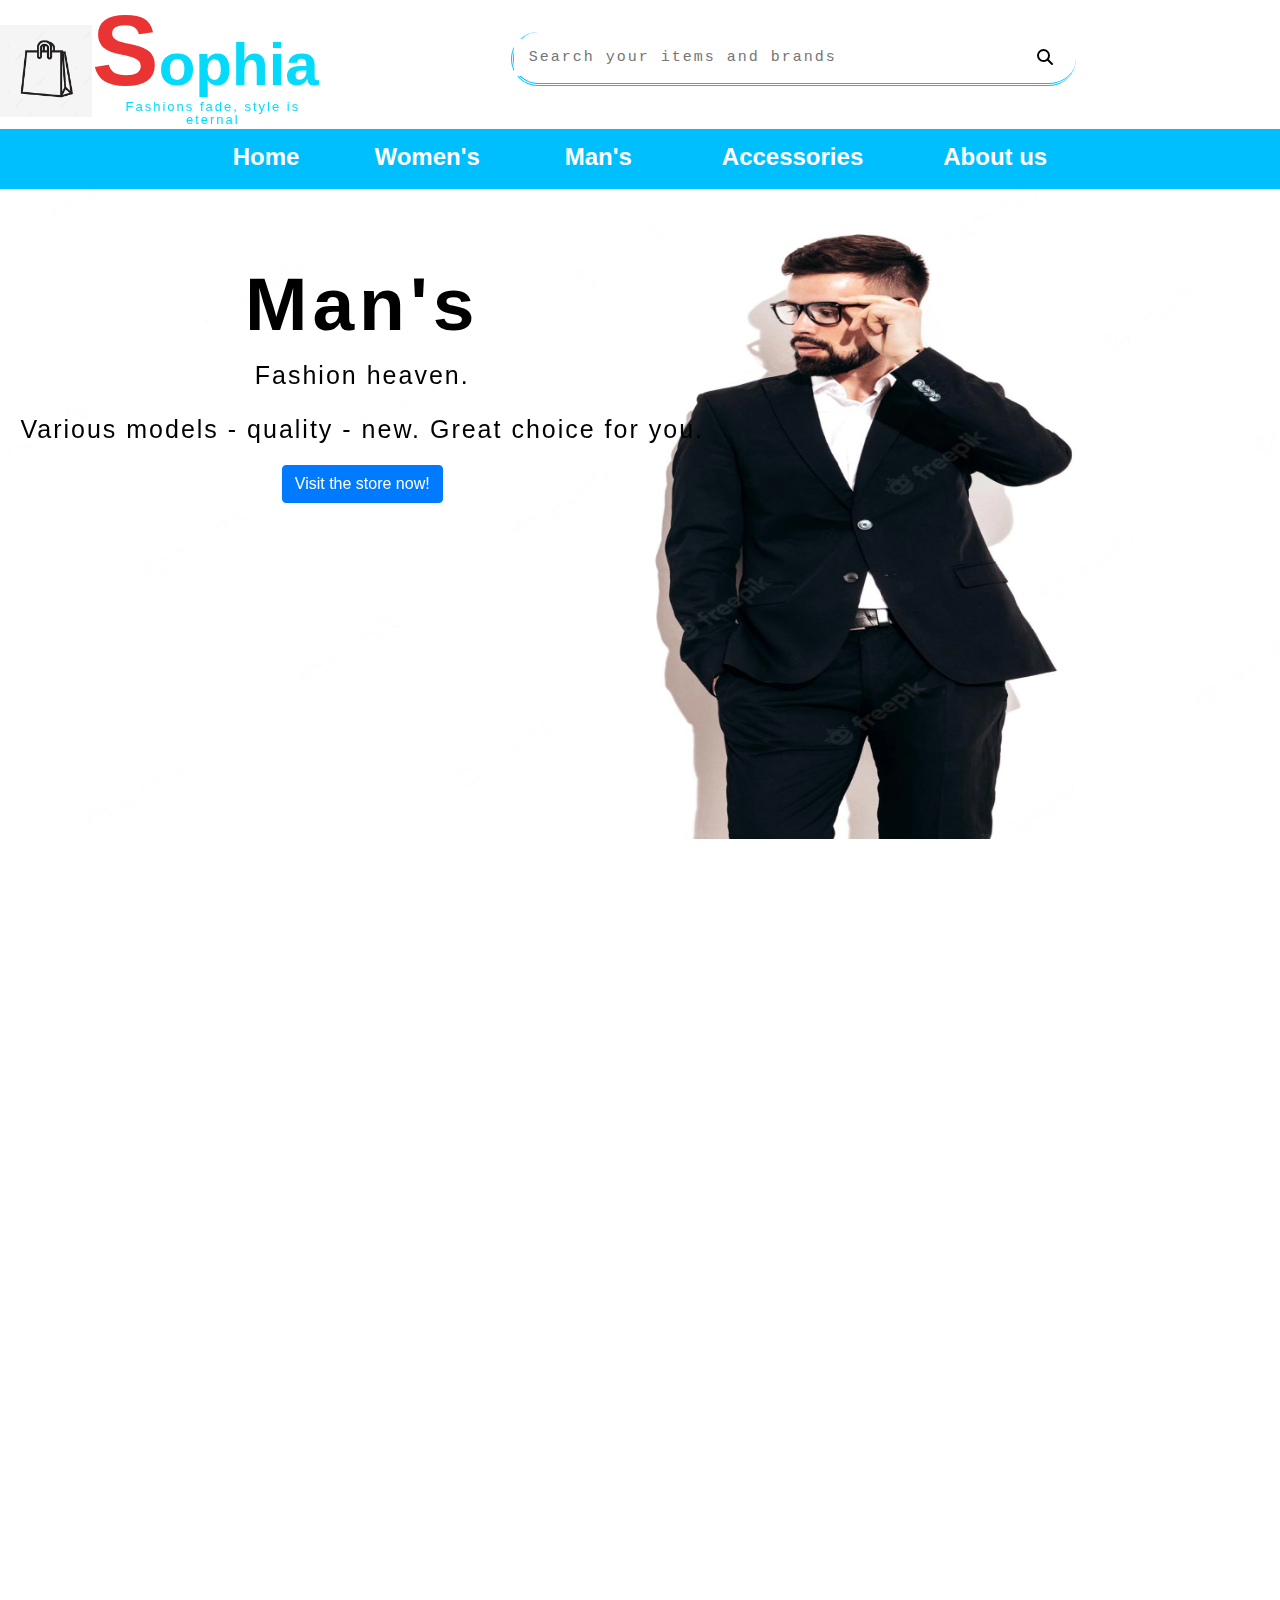
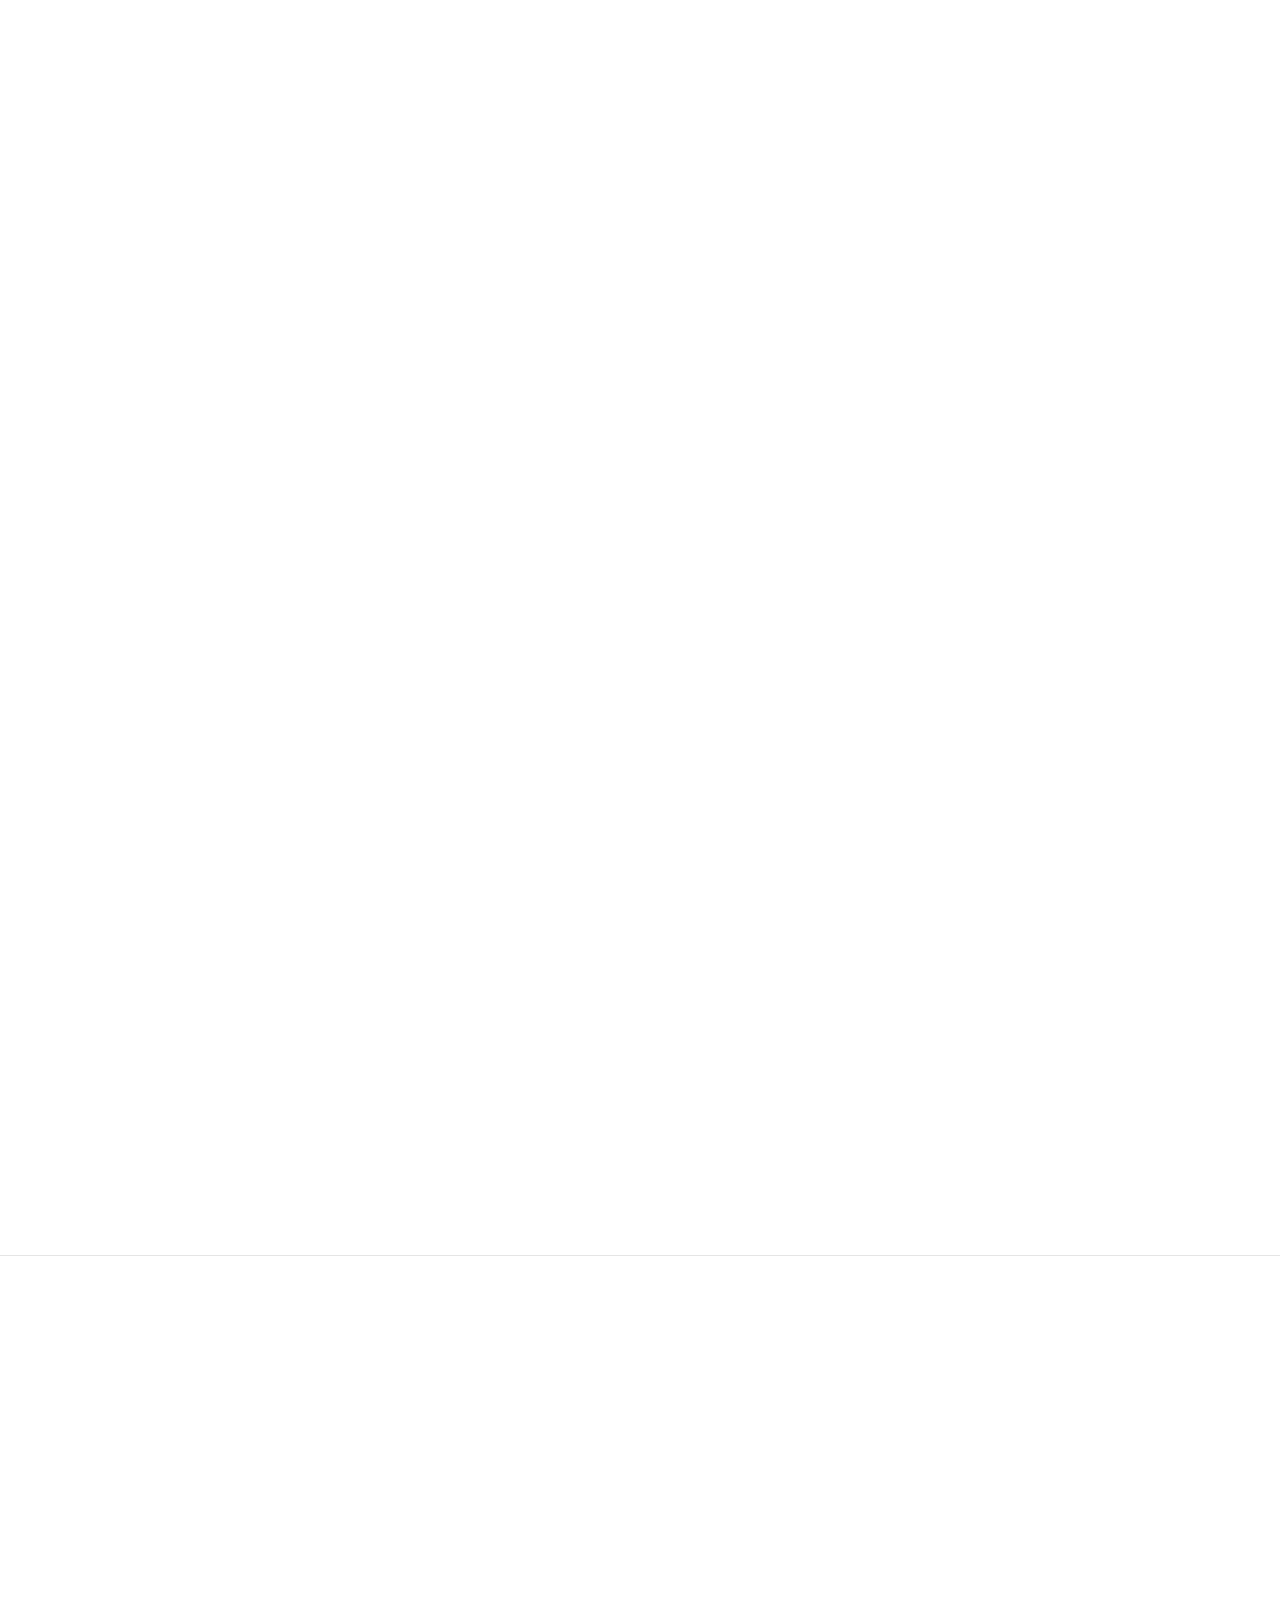
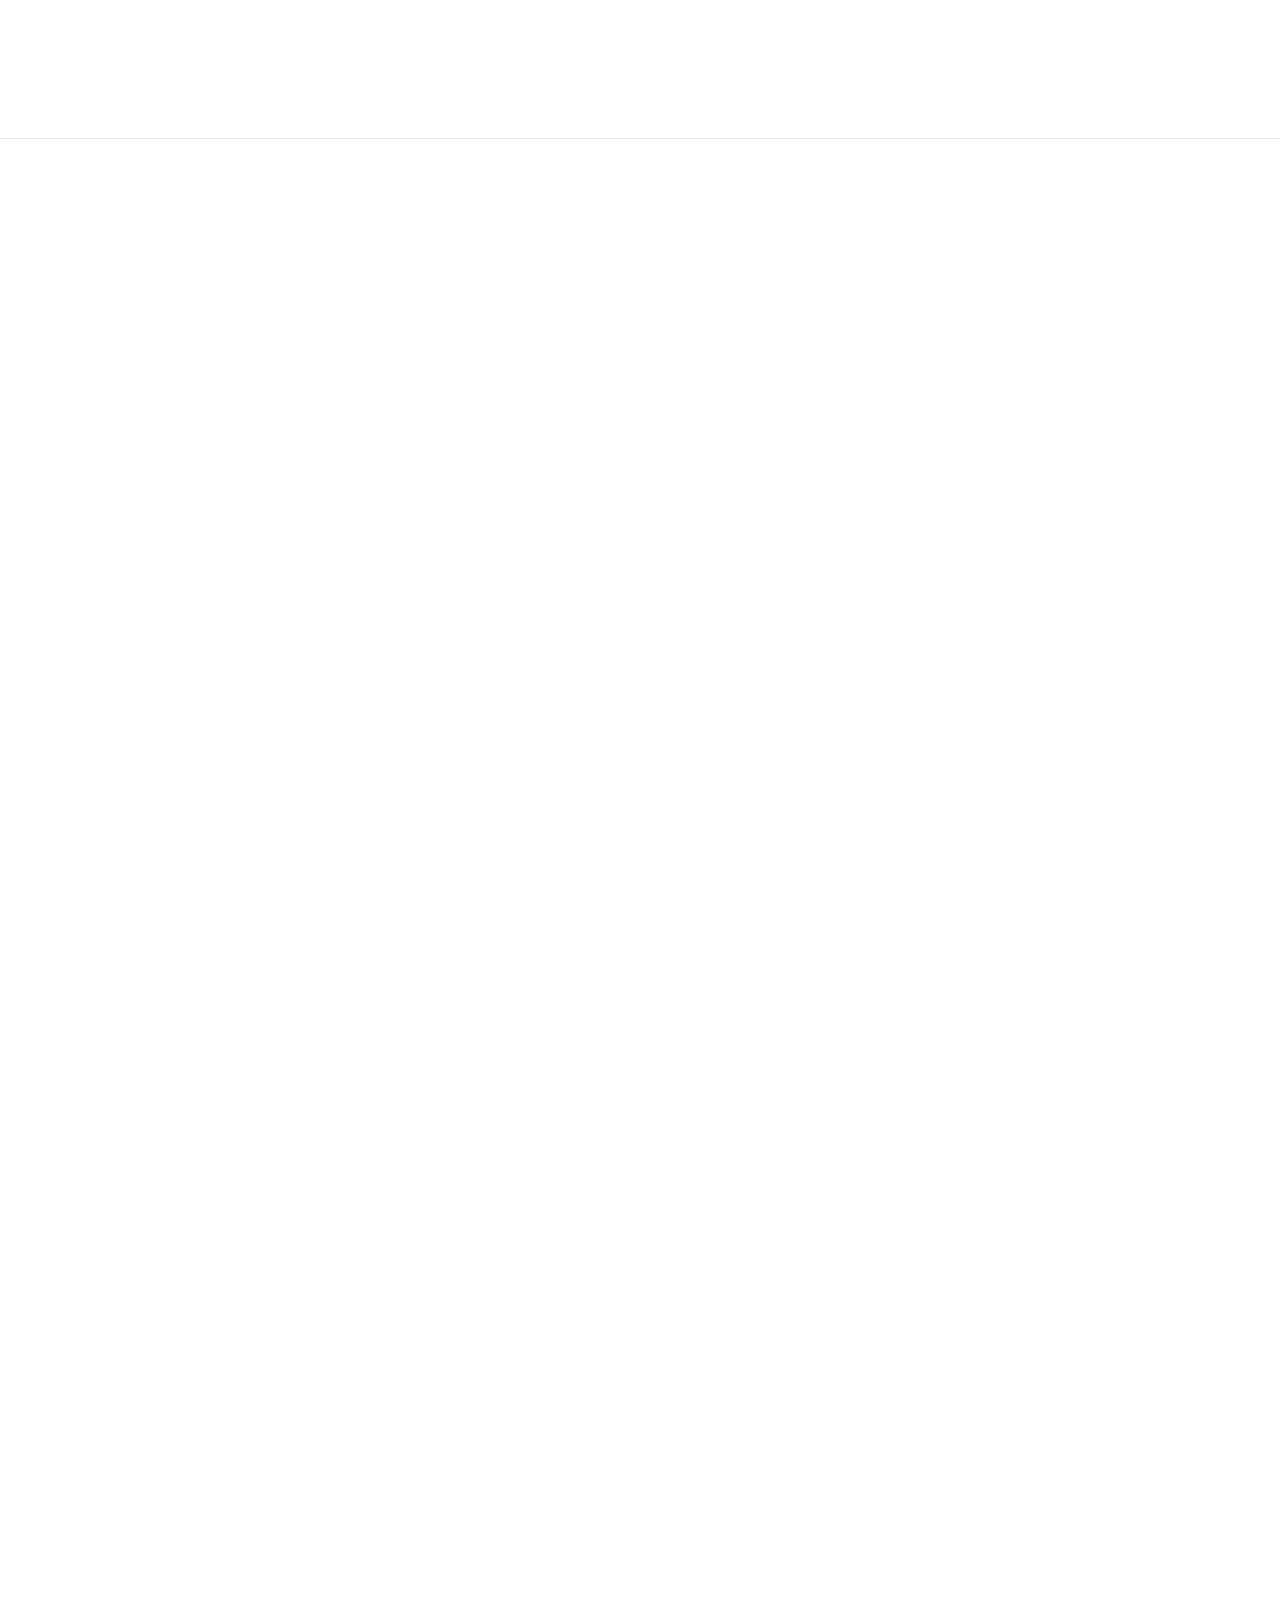
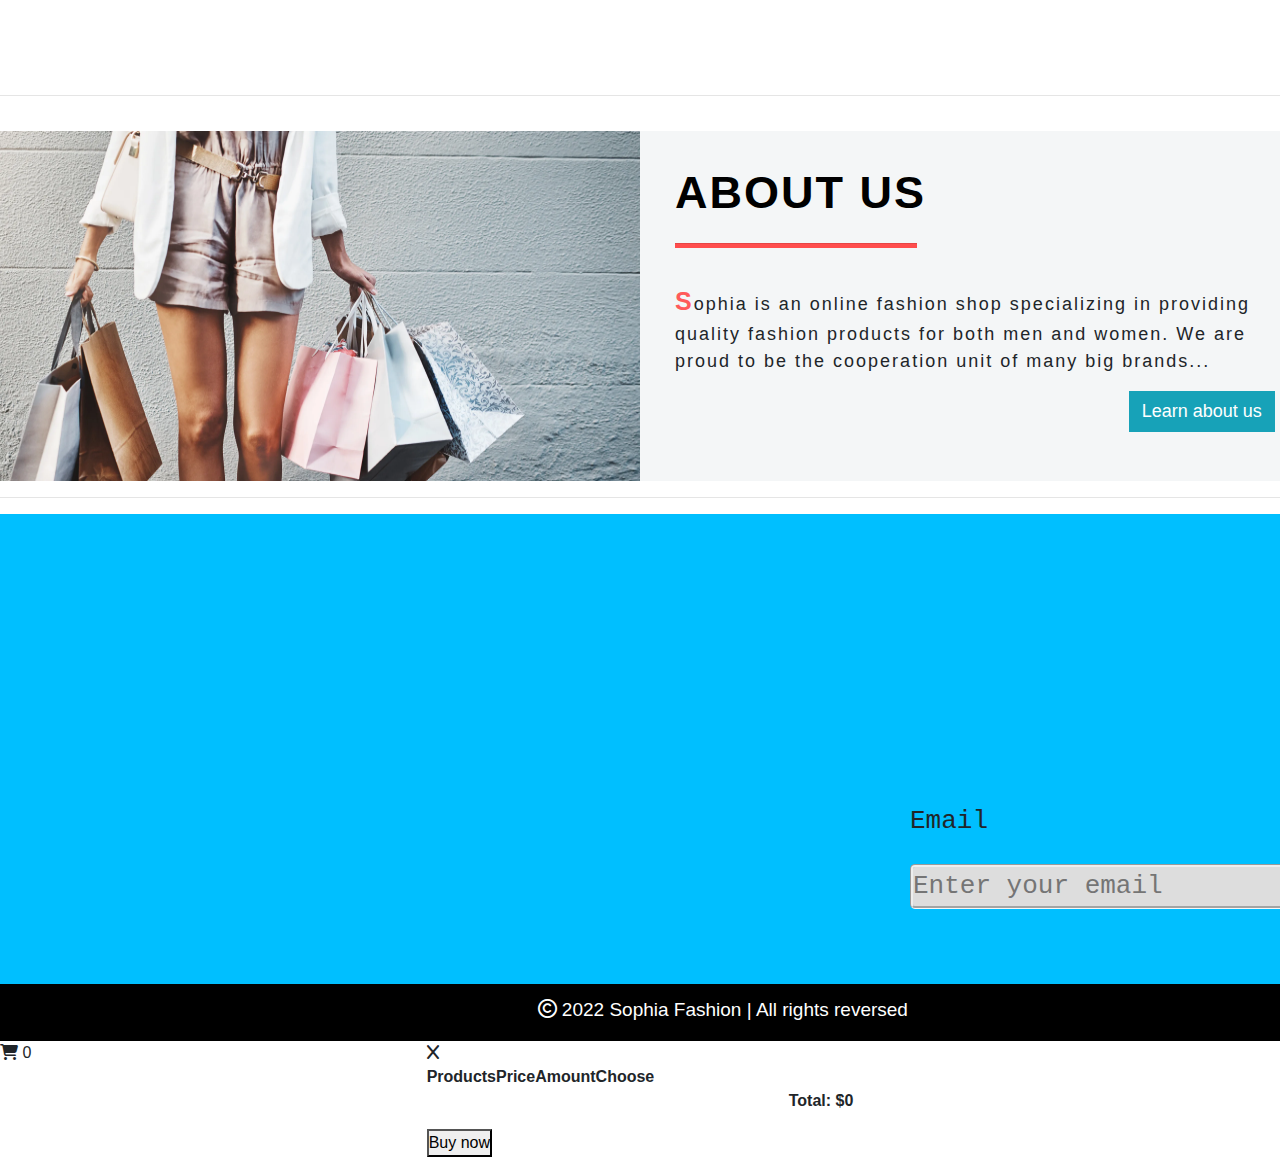
<file: index.html>
<!DOCTYPE html>
<html lang="en">
<head>
	<meta charset="utf-8">
	<meta http-equiv="X-UA-Compatible" content="IE=edge">
	<title>Example about animate-js</title>

	<!-- ========== BOOTSTRAP 4.6 & FONT-AWESOME 6.1 =========== -->
	<link rel="stylesheet" href="css/bootstrap4.6.css">
	<link rel="stylesheet" href="https://cdnjs.cloudflare.com/ajax/libs/font-awesome/6.1.1/css/all.min.css"/>

	<!-- ========== CSS PERSONAL ======== -->
	<link rel="stylesheet" href="css/index.css">
	<link rel="stylesheet" href="css/header.css">
	<link rel="stylesheet" href="css/footer.css">
	<link rel="stylesheet" href="css/effect_menu_reponsive.css">
	<link rel="stylesheet" href="css/banner.css">
	<link rel="stylesheet" href="css/product.css">
	<link href="https://unpkg.com/aos@2.3.1/dist/aos.css" rel="stylesheet">
</head>
<body>
   <div class="container-I">
<!-- ============= LOGO & NAV ============  -->
			<!-- LOGO -->
	<header >
		<div class="logo" >
			<div class="logo-block-1" data-aos="fade-down" data-aos-duration="900">
			   <a class="logo-link" href="img/map.jpg" target="_blank">
			      <img src="img/icon2.png" alt="">
				<span>
				   <b>S</b><span>ophia</span> 
				   <p>Fashions fade, style is eternal</p>
				</span>
			   </a>   
			</div>
			<div id=seach-block-3 data-aos="fade-up" data-aos-duration="900">
				<form action="" id="seach-box">
					<input type="text" id="seach-text" placeholder="Search your items and brands">
					<button id="seach-btn"><i class="fa-solid fa-magnifying-glass i_1"></i></button>
				</form>
			</div>
			<div class="logo-block-2" data-aos="fade-down" data-aos-duration="900">
				<a href="" id="logo_right_icon"><i class="fa-solid fa-magnifying-glass"></i></a>
				<a href=""><i class="fa-solid fa-user i_2"></i></a>
				<a href=""><i class="fa-solid fa-cart-shopping i_3"></i></a>	
			</div>
		</div>
		   	<!-- NAVBAR -->
		<div class="nav" data-aos="fade-up">
			<a class="node">
				<i class="fa-solid fa-bars"></i>
			</a>
			<ul>
			   <li><a href="">Home</a></li>
			   <li>
				<div class="sub-nav">
				   <a class="t1" href="women.html" target="_blank">Women's</a>
				   <div class="t2">
					<ul>
					  <li><a href="">All Clothing</a></li>
					  <li><a href="">Dresses</a></li>
					  <li><a href="">Skirts</a></li>
					  <li><a href="">Jeans</a></li>
					  <li><a href="">Shirts & Blouses</a></li>
					</ul>	
				   </div>		
				</div>
			   </li>
			   <li>
				<div class="sub-nav">
				   <a class="t1" href="man.html" target="_blank">Man's</a>
				   <div class="t2">
					<ul id="man-s">
					  <li><a href="">All Clothing</a></li>
					  <li><a href="">Jackets & Coats</a></li>
					  <li><a href="">Jeans</a></li>
					  <li><a href="">Shirts</a></li>
					  <li><a href="">Suits</a></li>
					</ul>	
				   </div>		
				</div>
			   </li>

			   <li><a href="accessories.html" target="_blank">Accessories</a></li>
			   <li><a href="about_us.html" target="_blank">About us</a></li>
			</ul>
		   </div>

		   <!-- ========== EFFECT MENU WHEN RESPONSIVE ========= -->
		   <div class="menu-effect">
			
			<div class="menu-content">
				<div><img class="icon-x" src="img/h6.png" alt=""></div>
				<h1>Sophia</h1>
				<ul>
				   <li><a href="index.html">Home</a></li>
				   <li>
					<a href="women.html">Women's</a>
					<ul class="effect_submenu">
					   <li><a href="women.html">All Clothing</a></li>
					   <li><a href="women.html">Dresses</a></li>
					   <li><a href="women.html">Skirts</a></li>
					   <li><a href="women.html">Jeans</a></li>
					   <li><a href="women.html">Shirts & Blouses</a></li>
					</ul>	
				   </li>
				   <li>
					<a href="man.html">Man</a>
					<ul class="effect_submenu">
					   <li><a href="man.html">All Clothing</a></li>
					   <li><a href="man.html">Jackets & Coats</a></li>
					   <li><a href="man.html">Jeans</a></li>
					   <li><a href="man.html">Shirts</a></li>
					   <li><a href="man.html">Suits</a></li>
					</ul>	
				   </li>
				   <li><a href="accessories.html">Accessories</a></li>
				   <li><a href="about_us.html">About us</a></li>
				</ul>
			</div>
			<div class="menu-bg"></div>
		</div>
	</header>

	<main >
	<!--============ 1.BANNER ==============-->
	<div class="block-1" data-aos="fade-right" data-aos-duration="3000">
		<div id="cs" class="carousel slide" data-ride="carousel">
		  <div class="carousel-inner">
				<!-- ========== img 1 ========== -->
			<div class="carousel-item active">
			   <img class="d-block w-100" src="img/banner20.jpg" alt="First slide">		
			   <div class="cs-caption1 d-none d-md-block"><!-- text 1 -->
				<h1>Man's</h1>
				<div class="cs-text">
				    <p class="text">Fashion heaven.</p> 
				    <p>Various models - quality - new. Great choice for you.</p> 
				    <button class="btn btn-primary text-button1">Visit the store now!</button>  
				</div>
			   </div>
			</div>
				  <!-- ======== img 2 ======== -->
			<div class="carousel-item">
				<img class="d-block w-100" src="img/banner21.jpg" alt="Second slide">
						  <!-- text 2 -->
				<div class="cs-caption2 d-none d-md-block">
				   <h1>Women's</h1>
				   <div class="cs-text_">
					<p class="text_">Diverse models, amazing deals. Great choice for you.</p>
					<button class="btn btn-primary">Go now!</button> 
				   </div>
				    </div>			    
			</div>

				  <!-- ========= img 3 =========== -->
			<div class="carousel-item">
				    <img class="d-block w-100" src="img/banner16.jpg" alt="Third slide">
						<!-- text 3 -->
				<div class="cs-caption2 d-none d-md-block">
				   <h1>Accesories</h1>
				   <div class="cs-text_">
					    <p class="text_">Diverse models, amazing deals. Great choice for you.</p>
					<button class="btn btn-primary">Go now!</button>
				     </div>
				</div>
			</div>
				  <!-- ========== img 4 =========== -->
			<div class="carousel-item">
				<img class="d-block w-100" src="img/banner15.jpg" alt="Third slide">
						<!-- text 4 -->
				<div class="cs-caption2 d-none d-md-block">
				   <h1>Accesories</h1>
				   <div class="cs-text_">
					<p class="text_">Diverse models, amazing deals. Great choice for you.</p>
					<button class="btn btn-primary">Go now!</button>
				   </div>
				</div>
			</div>
				  <!-- ============== button: prev, next =========== -->
			<a class="carousel-control-prev" href="#cs" role="button" data-slide="prev">
			  <span class="carousel-control-prev-icon" aria-hidden="true"></span>
			  <span class="sr-only">Previous</span>
			</a>
			<a class="carousel-control-next" href="#cs" role="button" data-slide="next">
			  <span class="carousel-control-next-icon" aria-hidden="true"></span>
			  <span class="sr-only">Next</span>
			</a>
		  </div>
		</div>

	<!--================ 2.INTRO PRODUCT ===============-->
	<div class="block-2 intro_product" id="intro" >
		<div class="intro-1 intro" data-aos="fade-right" data-aos-duration="500">
			<img src="img/intro2.jpg" alt="">
			<div class="intro-text">
			   <h3>HAND BAGS</h3>
			   <a href="">
				<p class="p1">GET UP TO</p>
				<p class="p2">20% OFF</p>
			  </a>
			</div>
		</div>
		<div class="intro-1 intro" data-aos="flip-left" data-aos-duration="500">
			<img src="img/intro5.jpg" alt="">
			<div class="intro-text intro_other">
				<h3 style="text-align:left">NEW COLLECTION</h3>
				<p>OF FASHION CLOTHES</p>
				<button class="btn btn-outline-danger b1">SHOP NOW!</button>
			</div>
		</div>
		<div class="intro-1 intro" data-aos="fade-left" data-aos-duration="500">
			<img src="img/intro4.jpg" alt="">
			<div class="intro-text intro_other">
				<h3>15% OFF</h3>
				<p style="color:white">on brand new model</p>
				<button class="btn btn-danger b2">SHOP NOW!</button>
			</div>
		</div>
	</div>
	<!--=============== 3.PRODUCT ================-->
	<div class="block-3">
		<div class="block-3-text" data-aos="fade-up-left" data-aos-duration="1200">
			<h2>Featured Product</h2>
			<div id="hr1"><hr></div>
		</div>
		
		<div class="item" >
			<div class="clothes" data-aos="fade-up-right" data-aos-duration="700">
			   <img class="clothes-img1" src="img/h25.jpg" alt="">
			   <img class="clothes-img2" src="img/h26.jpg" alt="">
			   <div class="clothes-text1">
				<div class="left_text">Ivory Lace Dress</div>
				<div class="right_text">$99</div>
			   </div>
			   <div class="clothes-text2">Short Wedding Dress</div>
			   <div class="clothes-text3">
				<button class="btn btn-info">Add to cart <span class="fa fa-shopping-cart"></span></button>
			   </div>
			</div>
	
			<div class="clothes" data-aos="fade-up-left" >
				<img class="clothes-img1" src="img/h13.jpg" alt="">
				<img class="clothes-img2" src="img/h14.jpg" alt="">
				<div class="clothes-text1">
				   <div class="left_text">Tuxedo Shirt French</div>
				   <div class="right_text">$45.55</div>
				</div>
				<div class="clothes-text2">Tuxedo Shirt</div>
				<div class="clothes-text3">
				   <button class="btn btn-info">Add to cart <span class="fa fa-shopping-cart"></span></button>
				</div>
			</div>
		
		
			<div class="clothes" data-aos="fade-up-right">
				<img class="clothes-img1" src="img/h15.jpg" alt="">
				<img class="clothes-img2" src="img/h16.jpg" alt="">
				<div class="clothes-text1">
				   <div class="left_text">Men's Long-Sleeve</div>
				   <div class="right_text">$34.50</div>
				</div>
				<div class="clothes-text2">Sweater</div>
				<div class="clothes-text3">
				   <button class="btn btn-info">Add to cart <span class="fa fa-shopping-cart"></span></button>
				</div>
			</div>
		
		
			<div class="clothes" data-aos="fade-up-left" data-aos-duration="700">
				<img class="clothes-img1" src="img/h17.jpg" alt="">
				<img class="clothes-img2" src="img/h18.jpg" alt="">
				<div class="clothes-text1">
				   <div class="left_text">Bracelet</div>
				   <div class="right_text">$12.5</div>
				</div>
				<div class="clothes-text2">Accessories, gifts</div>
				<div class="clothes-text3">
				   <button class="btn btn-info">Add to cart <span class="fa fa-shopping-cart"></span></button>
				</div>
			</div>

			<div class="clothes" data-aos="fade-up-right" data-aos-duration="700">
				<img class="clothes-img1" src="img/tx1.jpg" alt="">
				<img class="clothes-img2" src="img/tx2.jpg" alt="">
				<div class="clothes-text1">
				   <div class="left_text">Shearling Bowling Bag, Violet</div>
				   <div class="right_text">$49.30</div>
				</div>
				<div class="clothes-text2">Women Bags</div>
				<div class="clothes-text3">
				   <button class="btn btn-info">Add to cart <span class="fa fa-shopping-cart"></span></button>
				</div>
			</div>

			<div class="clothes" data-aos="fade-up-left" data-aos-duration="700">
				<img class="clothes-img1" src="img/tx3.jpg" alt="">
				<img class="clothes-img2" src="img/tx4.jpg" alt="">
				<div class="clothes-text1">
				   <div class="left_text">Embossed Leather Long Wallet - Navy</div>
				   <div class="right_text">$85.20</div>
				</div>
				<div class="clothes-text2">Men 
				</div>
				<div class="clothes-text3">
				   <button class="btn btn-info">Add to cart <span class="fa fa-shopping-cart"></span></button>
				</div>
			</div>
		</div>

	</div>
	<!--================= 4.ACCESSORIES ==============-->
	<hr>
	<div class="block-4" data-aos="zoom-out-right" data-aos-duration="800">
		<div class="block-4-pk">
			<img src="img/h23.jpg" alt="">
			<div class="block-4-text">
				<h1>BUY 2 ITEMS</h1>
				<p>GET ONE FOR FREE!</p>
				<button class="btn btn-danger"><a href="accessories.html">SHOP NOW!</a></button>
			</div>
		</div>
	</div>
	<hr>
	<!--================ 5. NEW PRODUCT ================-->
	<div class="block-5 new" >
		<div class="new-title" data-aos="fade-down-left" data-aos-duration="1200">
			<h2>New Product</h2>
			<div id="hr2"><hr></div>
		</div>
		
		<div class="item">
			<div class="clothes" data-aos="fade-up-left" data-aos-duration="700">
			   <img class="clothes-img1" src="img/h38.jpg" alt="">
			   <img class="clothes-img2" src="img/h37.jpg" alt="">
			   <div class="clothes-text1">
				<div class="left_text">Pink Tie Dye Halter Neck Maxi Dress</div>
				<div class="right_text">$331</div>
			   </div>
			   <div class="clothes-text2">Short Dress</div>
			   <div class="clothes-text3">
				<button class="btn btn-info">Add to cart <span class="fa fa-shopping-cart"></span></button>
			   </div>
			</div>
	
			<div class="clothes" data-aos="fade-up-right" data-aos-duration="700">
				<img class="clothes-img1" src="img/h35.jpg" alt="">
				<img class="clothes-img2" src="img/h36.jpg" alt="">
				<div class="clothes-text1">
				   <div class="left_text">Aqua Tie Dye Ruffled Square Neck Dress</div>
				   <div class="right_text">$76.50</div>
				</div>
				<div class="clothes-text2">Short Dress</div>
				<div class="clothes-text3">
				   <button class="btn btn-info">Add to cart <span class="fa fa-shopping-cart"></span></button>
				</div>
			</div>
		
		
			<div class="clothes" data-aos="fade-up-left" data-aos-duration="700">
				<img class="clothes-img1" src="img/h39.jpg" alt="">
				<img class="clothes-img2" src="img/h40.jpg" alt="">
				<div class="clothes-text1">
				   <div class="left_text">Pink High Neck Puff Sleeve Midi Dress</div>
				   <div class="right_text">$78.50</div>
				</div>
				<div class="clothes-text2">Short Dress</div>
				<div class="clothes-text3">
				   <button class="btn btn-info">Add to cart <span class="fa fa-shopping-cart"></span></button>
				</div>
			</div>
		
		
			<div class="clothes" data-aos="fade-up-right" data-aos-duration="700">
				<img class="clothes-img1" src="img/h41.jpg" alt="">
				<img class="clothes-img2" src="img/h42.jpg" alt="">
				<div class="clothes-text1">
				   <div class="left_text">Mint Green Strappy Tiered Midi Dress</div>
				   <div class="right_text">$51.50</div>
				</div>
				<div class="clothes-text2">Short Dress</div>
				<div class="clothes-text3">
				   <button class="btn btn-info">Add to cart <span class="fa fa-shopping-cart"></span></button>
				</div>
			</div>

			<div class="clothes" data-aos="fade-up-left" data-aos-duration="700">
				<img class="clothes-img1" src="img/w11.jpg" alt="">
				<img class="clothes-img2" src="img/w12.jpg" alt="">
				<div class="clothes-text1">
				   <div class="left_text">Stripe Paisley Printed Shirred Bodice Midi Dress</div>
				   <div class="right_text">$29.40</div>
				</div>
				<div class="clothes-text2">Womens Dress</div>
				<div class="clothes-text3">
				   <button class="btn btn-info">Add to cart <span class="fa fa-shopping-cart"></span></button>
				</div>
			</div>
		
			<div class="clothes" data-aos="fade-up-right" data-aos-duration="700">
				<img class="clothes-img1" src="img/w15.jpg" alt="">
				<img class="clothes-img2" src="img/w16.jpg" alt="">
				<div class="clothes-text1">
				   <div class="left_text">Green Satin Twist Neck Midi Dress</div>
				   <div class="right_text">$48.00</div>
				</div>
				<div class="clothes-text2">Womens Dresses</div>
				<div class="clothes-text3">
				   <button class="btn btn-info">Add to cart <span class="fa fa-shopping-cart"></span></button>
				</div>
			</div>
		</div>

	</div>
	<!--6 ABOUT US  -->
	<hr>
	<div class="block-6 about"  data-aos-offset="300" data-aos-easing="ease-in-sine" data-aos-duration="700">
		<div class="about-img">
			<img src="img/h48.jpg" alt="">
		</div>
		<div class="about-content">
			<h1>ABOUT US</h1>
			<div id="hr3"><hr></div>
			<p id="about_p1"><span>S</span>ophia is an online fashion shop specializing 
				in providing quality fashion products for both men and women. 
				We are proud to be the cooperation unit of many big brands...</p>
			<button class="btn btn-info"><a href="about_us.html">Learn about us</a> </button>
		</div>
	</div><hr>
	</main>
	<footer>
		<div class="footer-link"   data-aos="flip-right" data-aos-duration="900">
			<div class="footer-link-logo">
				<a href="">
					<img src="img/icon2.png" alt="">
					<span id="footer_text1">S</span><span id="footer_text2">ophia</span>
				</a>
					
				</b>
			 </div>
			<div class="footer-link-icon">
				<ul class="icon">
					<li><a href="#"><i class="fa-brands fa-facebook"></i></a></li>
					<li><a href="#"><i class="fa-brands fa-twitter"></i></a></li>
					<li><a href="#"><i class="fa-brands fa-instagram"></i></a></li>
					<li><a href="#"><i class="fa-solid fa-address-card"></i></a></li>
					<li><a href="#"><i class="fa-brands fa-youtube"></i></a></li>
				</ul>
			</div>
			<div class="footer-link-pages">
				<ul>
					<li><a href="index.html">Home</a></li>
					<li><a href="women.html">Women's</a></li>
					<li><a href="man.html">Man's</a></li>
					<li><a href="accessories.html">Accessories</a></li>
					<li><a href="about_us.html">About us</a></li>
				</ul>
			</div>
		</div>
		<div class="contact"  data-aos="fade-right" data-aos-duration="600">
			<h2>Contact us</h2>
			<p>Email: sophia123@ctu.vn</p>
			<p>Phone number: 1900737434</p>
			<p>Address: 3/2, Hưng Lợi, Ninh Kiều, Cần Thơ</p>
		</div>
		<div>
			<span id="email-span">Email <input type="email" name="email" id="email" placeholder="Enter your email"></span>
		</div>
		<div class="footer-all_right"  data-aos-anchor-placement="bottom-bottom">
			<p>
			   <i class="fa-regular fa-copyright"></i>
			   2022 Sophia Fashion | All rights reversed
			</p>
			
			
		</div>
	</footer>

	<!-- ============== SHOPPING CART - HTML =========== -->
	<div class="cart-icon">
	  <p>
	      <i class="fa-solid fa-cart-shopping cart-icon-btn"></i>
		<span class="cart-amount">0</span>	
	  </p>
	</div>
	
	<section class="cart">
		<i class="fa-solid fa-x"></i>
		<form action="">
		    <table>
			 <thead>
			    <tr>
				    <th>Products</th>
				    <th>Price</th>
				    <th>Amount</th>
				    <th>Choose</th>
			    </tr>	
			 </thead>	
			 <tbody>
			 	
			 </tbody>		
		    </table>
		    <div style="text-align:right;" class="price-total">
			 <p style="font-weight:bold;">Total: $<span class="price-total-span">0</span></p>
		    </div>
    
		    <button>Buy now</button>
		</form>
	</section>
	<div class="bg"></div>
   </div>




	<script src="https://unpkg.com/aos@2.3.1/dist/aos.js"></script>
	<script>
		AOS.init();
	    </script>
	<script>
		window.addEventListener('DOMContentLoaded', (evt) => {
			console.log('DOM fully loaded and parsed');
		})
	</script>
	<script src="js/shopping-cart.js"></script>
	<script src="js/effect_menu_responsive.js"></script>
	<script src="https://cdn.jsdelivr.net/npm/jquery@3.5.1/dist/jquery.slim.min.js"></script>
	<script src="https://cdn.jsdelivr.net/npm/bootstrap@4.6.2/dist/js/bootstrap.bundle.min.js"></script>

</body>
	
</html>
</file>
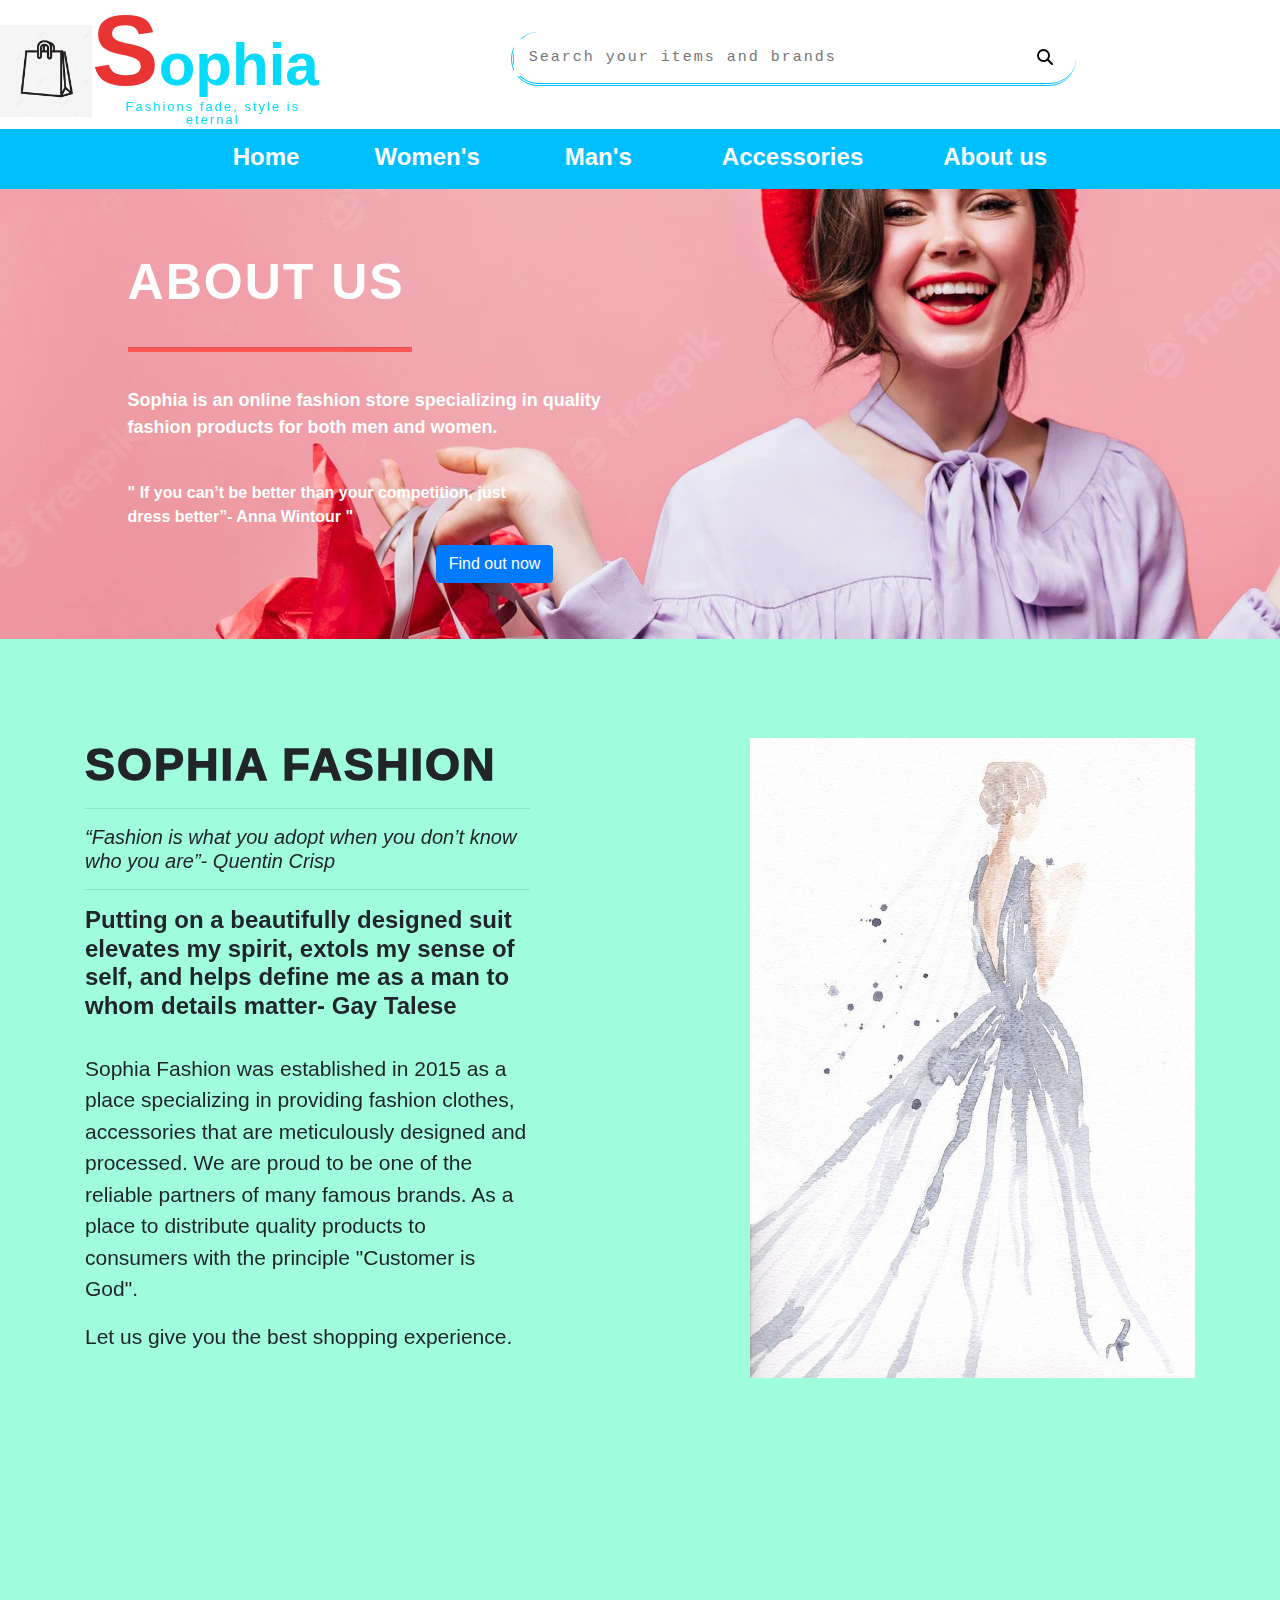
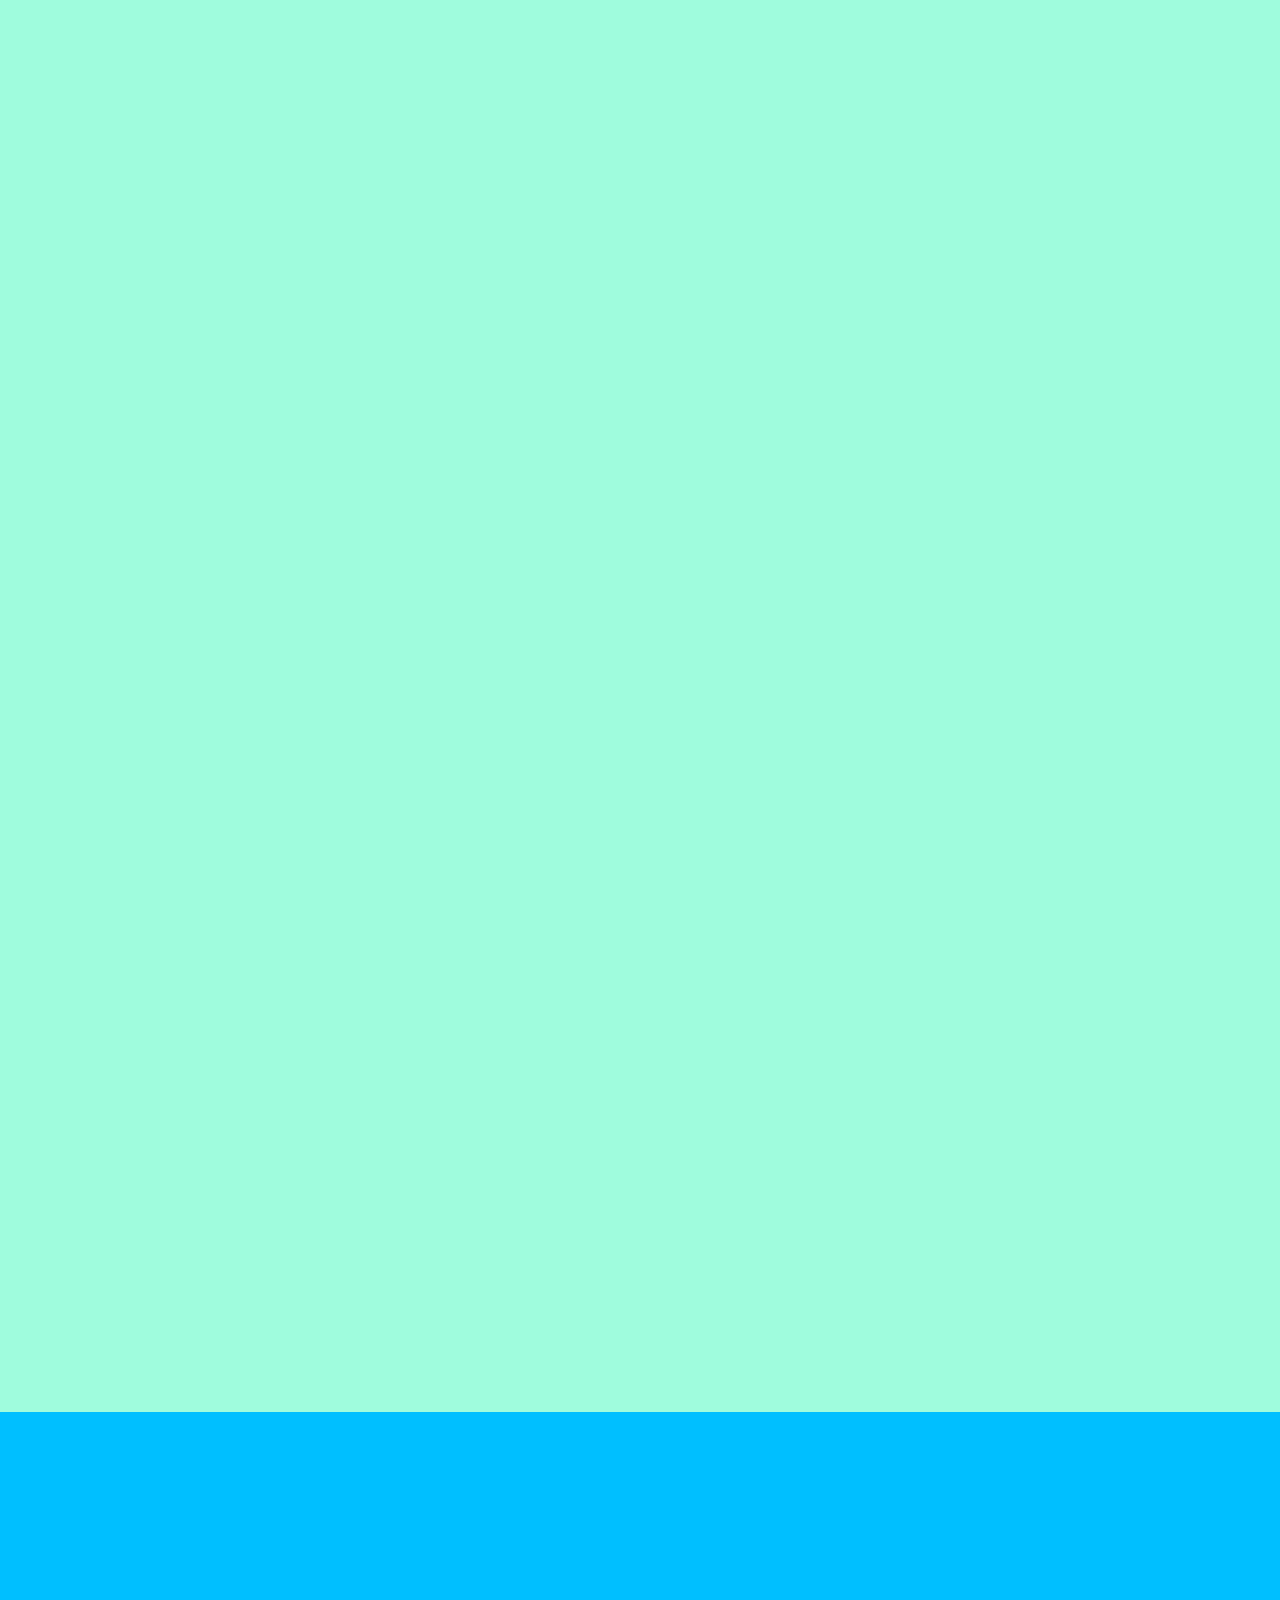
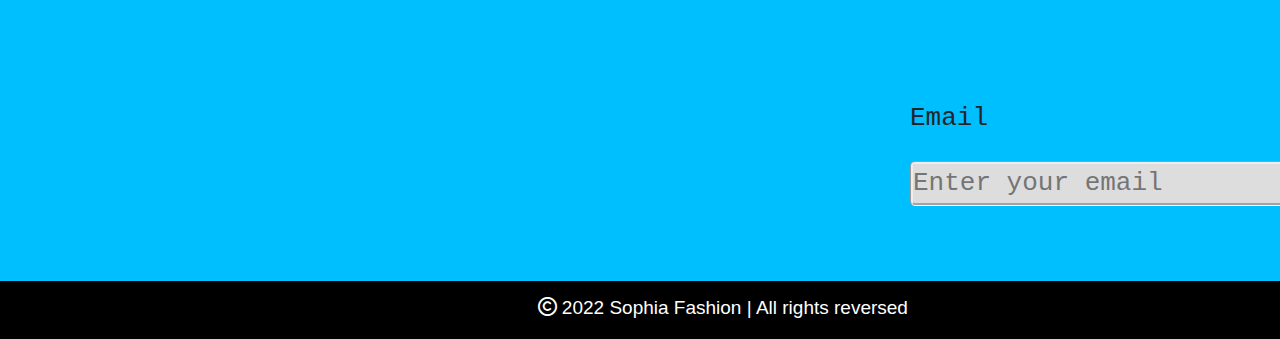
<file: about_us.html>
<!DOCTYPE html>
<html>
<head>
	<meta charset="utf-8">
	<meta http-equiv="X-UA-Compatible" content="IE=edge">
	<title>Example about animate-js</title>

	<!-- ========= BOOTSTRAP -FONTWAESOME - AOS =========== -->
	<link rel="stylesheet" href="css/bootstrap4.6.css">
	<link rel="stylesheet" href="https://cdnjs.cloudflare.com/ajax/libs/font-awesome/6.1.1/css/all.min.css"/>
	<link href="https://unpkg.com/aos@2.3.1/dist/aos.css" rel="stylesheet">
	
	<!-- ============== css personal =============-->
	<link rel="stylesheet" href="css/about_us.css">
	<link rel="stylesheet" href="css/effect_menu_reponsive.css">
	<link rel="stylesheet" href="css/header.css">
	<link rel="stylesheet" href="css/banner.css">
	<link rel="stylesheet" href="css/footer.css">
</head>
<body>
	<div class="container-I">
		<!-- ============= LOGO & NAV ============  -->
			<!-- LOGO -->
		<header>
		   <div class="logo">
			<div class="logo-block-1" data-aos="fade-up-right"  data-aos-duration="900">
			   <a class="logo-link" href="">
			      <img src="img/icon2.png" alt="">
				<span>
				   <b>S</b><span>ophia</span> 
				   <p>Fashions fade, style is eternal</p>
				</span>
			   </a>   
			</div>
			<div id=seach-block-3 data-aos="fade-up-left"  data-aos-duration="900">
				<form action="" id="seach-box">
					<input type="text" id="seach-text" placeholder="Search your items and brands">
					<button id="seach-btn"><i class="fa-solid fa-magnifying-glass i_1"></i></button>
				</form>
			</div>
			<div class="logo-block-2" data-aos="fade-up-right"  data-aos-duration="900">
				<a href="" id="logo_right_icon"><i class="fa-solid fa-magnifying-glass"></i></a>
				<a href=""><i class="fa-solid fa-user i_2"></i></a>
				<a href=""><i class="fa-solid fa-cart-shopping i_3"></i></a>	
			</div>
		   </div>
		   	<!-- NAVBAR -->
		   <div class="nav" data-aos="fade-down-right" data-aos-easing="linear">
			<a class="node">
				<i class="fa-solid fa-bars"></i>
			</a>
			<ul>
			   <li><a href="index.html">Home</a></li>
			   <li>
				<div class="sub-nav">
				   <a class="t1" href="women.html">Women's</a>
				   <div class="t2">
					<ul>
					  <li><a href="">All Clothing</a></li>
					  <li><a href="">Dresses</a></li>
					  <li><a href="">Skirts</a></li>
					  <li><a href="">Jeans</a></li>
					  <li><a href="">Shirts & Blouses</a></li>
					</ul>	
				   </div>		
				</div>
			   </li>
			   <li>
				<div class="sub-nav">
				   <a class="t1" href="man.html">Man's</a>
				   <div class="t2">
					<ul id="man-s">
					  <li><a href="">All Clothing</a></li>
					  <li><a href="">Jackets & Coats</a></li>
					  <li><a href="">Jeans</a></li>
					  <li><a href="">Shirts</a></li>
					  <li><a href="">Suits</a></li>
					</ul>	
				   </div>		
				</div>
			   </li>

			   <li><a href="accessories.html">Accessories</a></li>
			   <li><a href="about_us.html">About us</a></li>
			</ul>
		   </div>

		   <!-- ========== EFFECT MENU WHEN RESPONSIVE ========= -->
		   <div class="menu-effect">
			
			<div class="menu-content">
				<div><img class="icon-x" src="img/h6.png" alt=""></div>
				<h1>Sophia</h1>
				<ul>
				   <li><a href="index.html">Home</a></li>
				   <li>
					<a href="women.html">Women's</a>
					<ul class="effect_submenu">
					   <li><a href="women.html">All Clothing</a></li>
					   <li><a href="women.html">Dresses</a></li>
					   <li><a href="women.html">Skirts</a></li>
					   <li><a href="women.html">Jeans</a></li>
					   <li><a href="women.html">Shirts & Blouses</a></li>
					</ul>	
				   </li>
				   <li>
					<a href="man.html">Man</a>
					<ul class="effect_submenu">
					   <li><a href="man.html">All Clothing</a></li>
					   <li><a href="man.html">Jackets & Coats</a></li>
					   <li><a href="man.html">Jeans</a></li>
					   <li><a href="man.html">Shirts</a></li>
					   <li><a href="man.html">Suits</a></li>
					</ul>	
				   </li>
				   <li><a href="accessories.html">Accessories</a></li>
				   <li><a href="about_us.html">About us</a></li>
				</ul>
			</div>
			<div class="menu-bg"></div>
		</div>
		</header>

		<main>
			<!--============ 1.BANNER ==============-->
			<div class="block-1">
				<div class="container-fluid" id="about_banner1">
				   <div class="row" style="height:450px ;">
					    <!-- Card -->
					<div class="col-md-5" id="ani">
					<h1 class="title_about_us"><p>ABOUT US</p></h1>
					<div id="hr1"><hr ></div>
					   <p class="title_about_us_sub">Sophia is 
							an online fashion store specializing in quality fashion products 
							for both men and women.</p><br>
					   <blockquote style="margin-right: 50px">&quot; If you can’t be better than your competition, just dress better”- Anna Wintour &quot;</blockquote>
					   <a href="#sec_1" class="btn btn-primary" id="button_1">Find out now</a>
					</div>
			     		    <!-- <div class="col-md-7"></div> -->
				   </div>
				</div>
			    
			</div>
			
			<!-- Content -->

                  <!-- Introduction -->
                  <div class="container block-2" id="sec_1" data-aos="flip-left" data-aos-duration="1200">
                        <div class="row block-2_pra">
					<div class="col-md-5 block-2_text">
						<h1 class="big_title"><p>SOPHIA FASHION</p></h1>
						<hr>
						<h5><i>“Fashion is what you adopt when you don’t know who you are”- Quentin Crisp</i></h5>
						<div id="hr2"><hr></div>
						<h4 class="small_title">Putting on a beautifully designed suit elevates my spirit, extols my sense of self, and helps define me as a man to whom details matter- Gay Talese</h4><br>
						<div class="txt_content">
							<p>Sophia Fashion was established in 2015 as a place specializing in providing fashion clothes, accessories that are meticulously designed and processed. We are proud to be one of the reliable partners of many famous brands. As a place to distribute quality products to consumers with the principle "Customer is God".</p>
							<p>Let us give you the best shopping experience.</p>
						</div>
					</div>
					
					<div class="col-md-2"></div>
					<div class="col-md-5" id="img_right"><img src="img/h49.jpg" alt=""></div>
                        </div>
            	</div>

            <!-- Mission -->
            <div class="container block-3" data-aos="flip-right" data-aos-duration="1000">
                  <div class="row">
                        <div class="mission">
                              <h1 class="big_title"><p>MISSION</p></h1>
                              <div id="hr3"><hr></div>
                              <h4 class="small_title">“Dressing well is a form of good manners”- Tom Ford</h4><br><br>
                        </div>

                        <div class="col-sm-12">

                              <div class="card mb-3" style="max-width: 100%;">
                              <div class="row g-0">
                                    <div class="col-md-4">
                                          <img src="img/h53.jpg" class="img-fluid rounded-start" alt="..." style="width: 100%; max-height: 100%;">
                                    </div>
                                    <div class="col-md-8 misson_text">
                                       <div class="card-body">
                                           <h5 class="card-title"></h5>
                                          <div class="card-text txt_content">
                                                <p>Today, when the internet is growing more and more. Selling over the internet is more popular and faster than ever.
                                                Therefore, it also creates conditions for many bad products to enter the market. We hope that we will be a reliable shopping link for consumers. </p>
                                                <p>A place where they can trust, shop with confidence, experience the best fashion possible!</p>     
                                          </div>
                                       </div>
                                    </div>
                              </div>
                              </div>

                        </div>
                  </div>
            </div>

            <!-- Vision -->
            <div class="container-fluid block-4" id="background-img" data-aos="flip-right" data-aos-duration="1000">
                  <div class="row">
                        <div class="col-md-6" id="col_img_vision">
                        <div class="vision" >
                              <h1 class="big_title"><b>VISION</b></h1>
                              <div id="hr4"><hr></div>
                              <h4 class="small_title">&quot;Remind yourself. Nobody built like you, you design yourself.&quot;
                              <div align="right">- Jay Z -</div>
                              </h4><br>

                              <div class="txt_content" >
                                    <div>In 2022, Sophia wishes to become a reliable shopping bridge for customers to access the best fashion products.</div>
                                    <div>
                                          In 2023, Sophia will provide many quality products at the best possible prices so that many customers have the opportunity to access beautiful - quality - cheap products.
                                    </div>
                                    <div>In 2024, Sophia will be the largest online shopping site in Southeast Asia providing more wonderful shopping experiences for customers.
                                          Beautifying yourself is how you make your life more special and lively.</div>
                              </div>
                        </div>
                        </div>
                  </div>
            </div>
	</main>

	<footer>
		<div class="footer-link">
			<div class="footer-link-logo" data-aos="zoom-in" data-aos-duration="900">
				<a href="">
					<img src="img/icon2.png" alt="">
					<span id="footer_text1">S</span><span id="footer_text2">ophia</span>
				</a>
					
				</b>
			 </div>
			<div class="footer-link-icon" data-aos="zoom-in-up" data-aos-duration="900">
				<ul class="icon">
					<li><a href="#"><i class="fa-brands fa-facebook"></i></a></li>
					<li><a href="#"><i class="fa-brands fa-twitter"></i></a></li>
					<li><a href="#"><i class="fa-brands fa-instagram"></i></a></li>
					<li><a href="#"><i class="fa-solid fa-address-card"></i></a></li>
					<li><a href="#"><i class="fa-brands fa-youtube"></i></a></li>
				</ul>
			</div>
			<div class="footer-link-pages" data-aos="zoom-in-down" data-aos-duration="900">
				<ul>
					<li><a href="index.html">Home</a></li>
					<li><a href="women.html">Women's</a></li>
					<li><a href="man.html">Man's</a></li>
					<li><a href="accessories.html">Accessories</a></li>
					<li><a href="about_us.html">About us</a></li>
				</ul>
			</div>
		</div>
		<div class="contact" data-aos="zoom-in-left" data-aos-duration="1000">
			<h2>Contact us</h2>
			<p>Email: sophia123@ctu.vn</p>
			<p>Phone number: 1900737434</p>
			<p>Address: 3/2, Hưng Lợi, Ninh Kiều, Cần Thơ</p>
		</div>
		<div><span id="email-span">Email <input type="email" name="email" id="email" placeholder="Enter your email"></span></div>
		<div class="footer-all_right">
			<p>
			   <i class="fa-regular fa-copyright"></i>
			   2022 Sophia Fashion | All rights reversed
			</p>
			
			
		</div>
	</footer>	
   </div>

   	<script src="js/effect_menu_responsive.js"></script>
	<script src="https://cdn.jsdelivr.net/npm/bootstrap@4.6.2/dist/js/bootstrap.bundle.min.js"></script>
	<script src="https://unpkg.com/aos@2.3.1/dist/aos.js"></script>
	<script>
		AOS.init();
	</script>
</body>
	
</html>
</file>
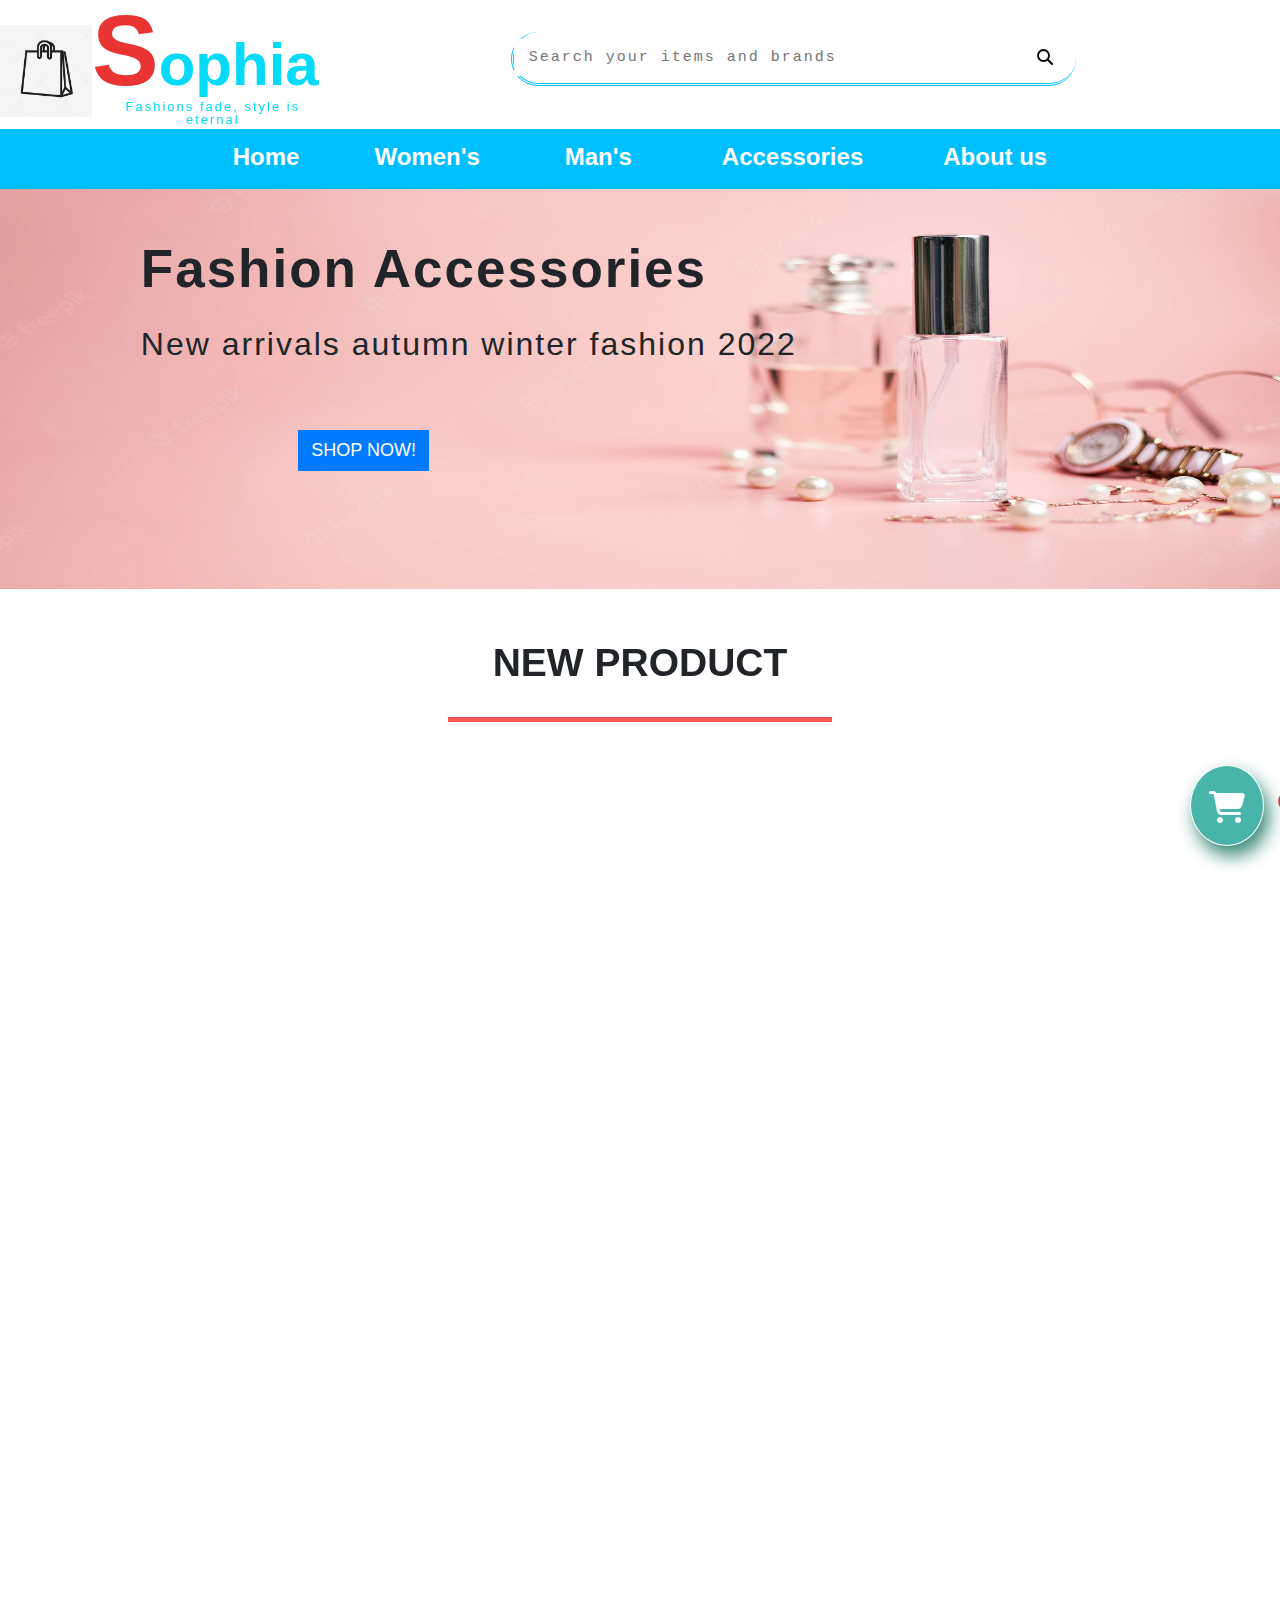
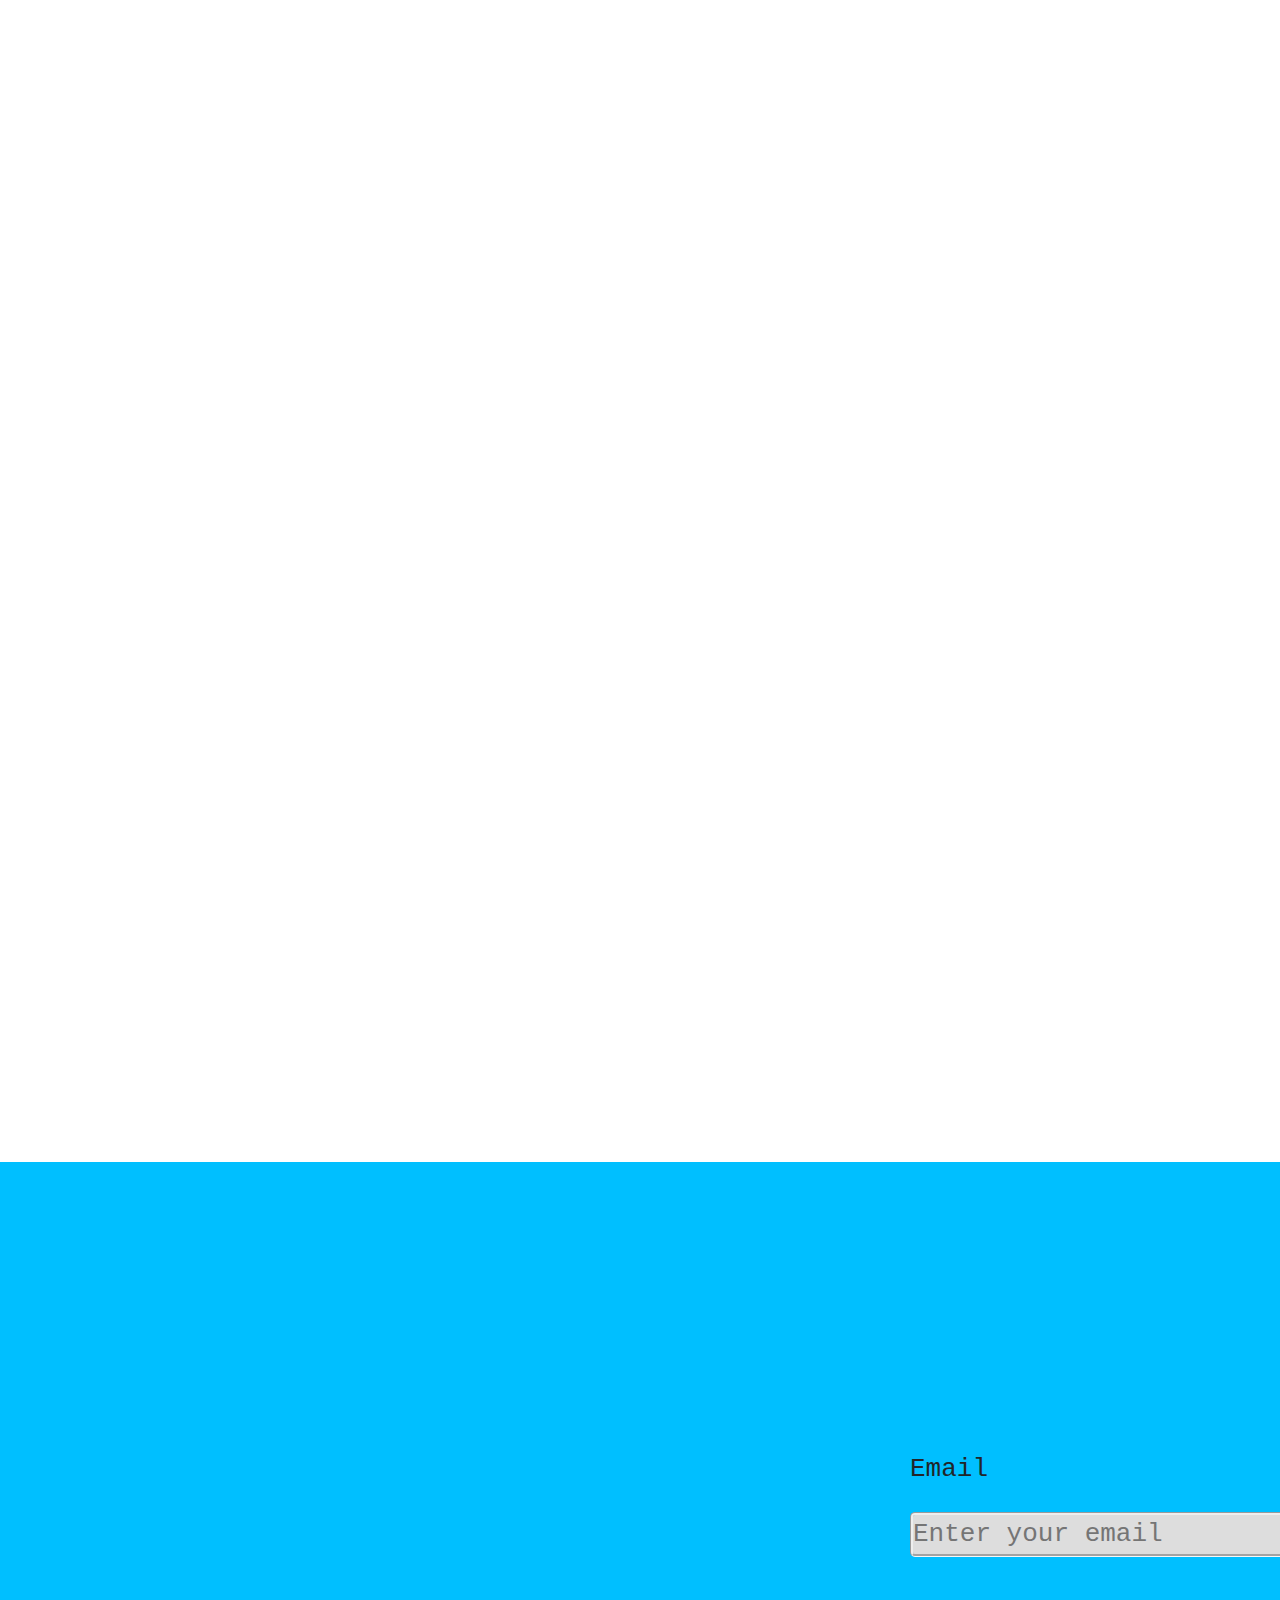
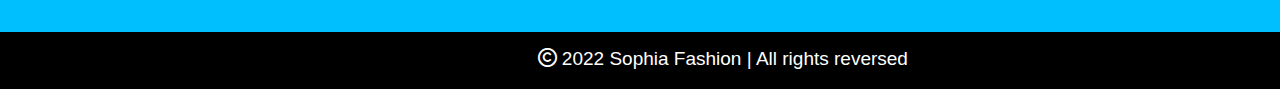
<file: accessories.html>
<!DOCTYPE html>
<html>
<head>
	<meta charset="utf-8">
	<meta http-equiv="X-UA-Compatible" content="IE=edge">
	<title>Example about animate-js</title>

	<!-- ============= BOOTSTRAP - FONTWAESOME - AOS ===============  -->
	<link rel="stylesheet" href="css/bootstrap4.6.css">
	<link rel="stylesheet" href="https://cdnjs.cloudflare.com/ajax/libs/font-awesome/6.1.1/css/all.min.css"/>
	<link href="https://unpkg.com/aos@2.3.1/dist/aos.css" rel="stylesheet">

      <!-- ========= CSS PERSON ========-->
      <link rel="stylesheet" href="css/header.css">
	<link rel="stylesheet" href="css/effect_menu_reponsive.css">
      <link rel="stylesheet" href="css/accessories.css">
      <link rel="stylesheet" href="css/product.css">
      <link rel="stylesheet" href="css/footer.css">
	<link rel="stylesheet" href="css/shopping-cart.css">
</head>
<body>
	<div class="container-I">
		<!-- ============= LOGO & NAV ============  -->
			<!-- LOGO -->
		<header id="grid-item-1">
		   <div class="logo">
			<div class="logo-block-1" data-aos="fade-down" data-aos-duration="700">
			   <a class="logo-link" href="">
			      <img src="img/icon2.png" alt="">
				<span>
				   <b>S</b><span>ophia</span> 
				   <p>Fashions fade, style is eternal</p>
				</span>
			   </a>   
			</div>
			<div id=seach-block-3 data-aos="fade-up" data-aos-duration="700">
				<form action="" id="seach-box">
					<input type="text" id="seach-text" placeholder="Search your items and brands">
					<button id="seach-btn"><i class="fa-solid fa-magnifying-glass i_1"></i></button>
				</form>
			</div>
			<div class="logo-block-2" data-aos="fade-down-right" data-aos-duration="700">
				<a href="" id="logo_right_icon"><i class="fa-solid fa-magnifying-glass"></i></a>
				<a href=""><i class="fa-solid fa-user i_2"></i></a>
				<a href=""><i class="fa-solid fa-cart-shopping i_3"></i></a>	
			</div>
		   </div>
		   	<!-- NAVBAR -->
		   <div class="nav" data-aos="fade-up">
			<a class="node">
				<i class="fa-solid fa-bars"></i>
			</a>
			<ul>
			   <li><a href="index.html">Home</a></li>
			   <li>
				<div class="sub-nav">
				   <a class="t1" href="women.html">Women's</a>
				   <div class="t2">
					<ul>
					  <li><a href="">All Clothing</a></li>
					  <li><a href="">Dresses</a></li>
					  <li><a href="">Skirts</a></li>
					  <li><a href="">Jeans</a></li>
					  <li><a href="">Shirts & Blouses</a></li>
					</ul>	
				   </div>		
				</div>
			   </li>
			   <li>
				<div class="sub-nav">
				   <a class="t1" href="man.html">Man's</a>
				   <div class="t2">
					<ul id="man-s">
					  <li><a href="">All Clothing</a></li>
					  <li><a href="">Jackets & Coats</a></li>
					  <li><a href="">Jeans</a></li>
					  <li><a href="">Shirts</a></li>
					  <li><a href="">Suits</a></li>
					</ul>	
				   </div>		
				</div>
			   </li>

			   <li><a href="accessories.html">Accessories</a></li>
			   <li><a href="about_us.html">About us</a></li>
			</ul>
		   </div>

		   <!-- ========== EFFECT MENU WHEN RESPONSIVE ========= -->
		   <div class="menu-effect">
			
			<div class="menu-content">
				<div><img class="icon-x" src="img/h6.png" alt=""></div>
				<h1>Sophia</h1>
				<ul>
				   <li><a href="index.html">Home</a></li>
				   <li>
					<a href="women.html">Women's</a>
					<ul class="effect_submenu">
					   <li><a href="women.html">All Clothing</a></li>
					   <li><a href="women.html">Dresses</a></li>
					   <li><a href="women.html">Skirts</a></li>
					   <li><a href="women.html">Jeans</a></li>
					   <li><a href="women.html">Shirts & Blouses</a></li>
					</ul>	
				   </li>
				   <li>
					<a href="man.html">Man</a>
					<ul class="effect_submenu">
					   <li><a href="man.html">All Clothing</a></li>
					   <li><a href="man.html">Jackets & Coats</a></li>
					   <li><a href="man.html">Jeans</a></li>
					   <li><a href="man.html">Shirts</a></li>
					   <li><a href="man.html">Suits</a></li>
					</ul>	
				   </li>
				   <li><a href="accessories.html">Accessories</a></li>
				   <li><a href="about_us.html">About us</a></li>
				</ul>
			</div>
			<div class="menu-bg"></div>
		</div>
		</header>
		<main>
			<!--============== BANNER =============-->
			<div class="block-1">
				<div class="banner"  data-aos="fade-down" data-aos-duration="700">
                              <img src="../img/tx25.jpg" alt="">
                              <div class="m-banner-text">
                                    <h1>Fashion Accessories</h1>
                                    <p>New arrivals autumn winter fashion 2022</p>
                                    <button class="btn btn-primary">SHOP NOW!</button>
                              </div>
                        </div>
			</div>
			
			<!--============== PRODUCT =========== -->
			<div class="block-2">
				<div class="block-2-text" data-aos="fade-up-right" data-aos-duration="1200">
					<h2>NEW PRODUCT</h2>
					<div id="hr1"><hr></div>
				</div>
				
				<div class="item">
					<div class="clothes" data-aos="fade-up-left" data-aos-duration="700">
					   <img class="clothes-img1" src="img/tx5.jpg" alt="">
					   <img class="clothes-img2" src="img/tx6.jpg" alt="">
					   <div class="clothes-text1">
						<div class="left_text">Cotton shopper bag</div>
						<div class="right_text">$93.40</div>
					   </div>
					   <div class="clothes-text2">Bags</div>
					   <div class="clothes-text3">
						<button class="btn btn-info">Add to cart <span class="fa fa-shopping-cart"></span></button>
					   </div>
					</div>
			
					<div class="clothes" data-aos="fade-up-left">
						<img class="clothes-img1" src="img/tx7.jpg" alt="">
						<img class="clothes-img2" src="img/tx8.jpg" alt="">
						<div class="clothes-text1">
						   <div class="left_text">Fringed check scarf</div>
						   <div class="right_text">$29.40</div>
						</div>
						<div class="clothes-text2">Scart</div>
						<div class="clothes-text3">
						   <button class="btn btn-info">Add to cart <span class="fa fa-shopping-cart"></span></button>
						</div>
					</div>
				
				
					<div class="clothes" data-aos="fade-up-right">
						<img class="clothes-img1" src="img/tx9.jpg" alt="">
						<img class="clothes-img2" src="img/tx10.jpg" alt="">
						<div class="clothes-text1">
						   <div class="left_text">Printed scarf</div>
						   <div class="right_text">$17.10</div>
						</div>
						<div class="clothes-text2">Scart</div>
						<div class="clothes-text3">
						   <button class="btn btn-info">Add to cart <span class="fa fa-shopping-cart"></span></button>
						</div>
					</div>
				
					<div class="clothes" data-aos="fade-up-left">
						<img class="clothes-img1" src="img/tx11.jpg" alt="">
						<img class="clothes-img2" src="img/tx12.jpg" alt="">
						<div class="clothes-text1">
						   <div class="left_text">Fringed check scarf</div>
						   <div class="right_text">$28.00</div>
						</div>
						<div class="clothes-text2">Scart</div>
						<div class="clothes-text3">
						   <button class="btn btn-info">Add to cart <span class="fa fa-shopping-cart"></span></button>
						</div>
					</div>
                              <!-- block 2 -->
                              <div class="clothes" data-aos="fade-up-right"> 
						<img class="clothes-img1" src="img/tx13.jpg" alt="">
						<img class="clothes-img2" src="img/tx14.jpg" alt="">
						<div class="clothes-text1">
						   <div class="left_text">Metal sunglasses</div>
						   <div class="right_text">$29.40</div>
						</div>
						<div class="clothes-text2">Sunglasses</div>
						<div class="clothes-text3">
						   <button class="btn btn-info">Add to cart <span class="fa fa-shopping-cart"></span></button>
						</div>
					</div>

                              <div class="clothes" data-aos="fade-up-left">
						<img class="clothes-img1" src="img/tx15.jpg" alt="">
						<img class="clothes-img2" src="img/tx16.jpg" alt="">
						<div class="clothes-text1">
						   <div class="left_text">Shell pendant necklace</div>
						   <div class="right_text">$23.20</div>
						</div>
						<div class="clothes-text2">Necklace</div>
						<div class="clothes-text3">
						   <button class="btn btn-info">Add to cart <span class="fa fa-shopping-cart"></span></button>
						</div>
					</div>

                              <div class="clothes" data-aos="fade-up-right">
						<img class="clothes-img1" src="img/tx17.jpg" alt="">
						<img class="clothes-img2" src="img/tx18.jpg" alt="">
						<div class="clothes-text1">
						   <div class="left_text">Fragrance Croisette d'Azur 100 ml</div>
						   <div class="right_text">$34.30</div>
						</div>
						<div class="clothes-text2">Fragrance</div>
						<div class="clothes-text3">
						   <button class="btn btn-info">Add to cart <span class="fa fa-shopping-cart"></span></button>
						</div>
					</div>

                              <div class="clothes" data-aos="fade-up-left">
						<img class="clothes-img1" src="img/TX19.jpg" alt="">
						<img class="clothes-img2" src="img/tx20.jpg" alt="">
						<div class="clothes-text1">
						   <div class="left_text">Fragrance Près du Soleil 100 mls</div>
						   <div class="right_text">$25.00</div>
						</div>
						<div class="clothes-text2">Fragrance</div>
						<div class="clothes-text3">
						   <button class="btn btn-info">Add to cart <span class="fa fa-shopping-cart"></span></button>
						</div>
					</div>

					<div class="clothes" data-aos="fade-up-right">
						<img class="clothes-img1" src="img/tx21.jpg" alt="">
						<img class="clothes-img2" src="img/tx22.jpg" alt="">
						<div class="clothes-text1">
						   <div class="left_text">Fragrance Grasse 100 ml</div>
						   <div class="right_text">$41.00</div>
						</div>
						<div class="clothes-text2">Fragrance</div>
						<div class="clothes-text3">
						   <button class="btn btn-info">Add to cart <span class="fa fa-shopping-cart"></span></button>
						</div>
					</div>
				</div>

			</div>
			
		</main>

		<footer>
		<div class="footer-link">
			<div class="footer-link-logo" data-aos="flip-left" data-aos-duration="900">
				<a href="">
					<img src="img/icon2.png" alt="">
					<span id="footer_text1">S</span><span id="footer_text2">ophia</span>
				</a>
					
				</b>
			 </div>
			<div class="footer-link-icon" data-aos="flip-right" data-aos-duration="900">
				<ul class="icon">
					<li><a href="#"><i class="fa-brands fa-facebook"></i></a></li>
					<li><a href="#"><i class="fa-brands fa-twitter"></i></a></li>
					<li><a href="#"><i class="fa-brands fa-instagram"></i></a></li>
					<li><a href="#"><i class="fa-solid fa-address-card"></i></a></li>
					<li><a href="#"><i class="fa-brands fa-youtube"></i></a></li>
				</ul>
			</div>
			<div class="footer-link-pages" data-aos="flip-left" data-aos-duration="900">
				<ul>
					<li><a href="index.html">Home</a></li>
					<li><a href="women.html">Women's</a></li>
					<li><a href="man.html">Man's</a></li>
					<li><a href="accessories.html">Accessories</a></li>
					<li><a href="about_us.html">About us</a></li>
				</ul>
			</div>
		</div>
		<div class="contact" data-aos="flip-up" data-aos-duration="700">
			<h2>Contact us</h2>
			<p>Email: sophia123@ctu.vn</p>
			<p>Phone number: 1900737434</p>
			<p>Address: 3/2, Hưng Lợi, Ninh Kiều, Cần Thơ</p>
		</div>
		<div><span id="email-span">Email <input type="email" name="email" id="email" placeholder="Enter your email"></span></div>
		<div class="footer-all_right">
			<p>
			   <i class="fa-regular fa-copyright"></i>
			   2022 Sophia Fashion | All rights reversed
			</p>
			
			
		</div>
	</footer>
	<!-- ============== SHOPPING CART - HTML =========== -->
	<div class="cart-icon">
	  <p>
	      <i class="fa-solid fa-cart-shopping cart-icon-btn"></i>
		<span class="cart-amount">0</span>	
	  </p>
	</div>
	
	<section class="cart">
		<i class="fa-solid fa-x"></i>
		<form action="">
		    <table>
			 <thead>
			    <tr>
				    <th>Products</th>
				    <th>Price</th>
				    <th>Amount</th>
				    <th>Choose</th>
			    </tr>	
			 </thead>	
			 <tbody>
			    <!-- <tr>
				    <td style="display:flex; align-items:center;">
					  <img style="width:70px;" src="images/h2.jpg" alt="">Iphone 6	
				    </td>
				    <td><p><span>320.000</span><sup>đ</sup></p></td>
				    <td><input type="number" value="1" min="0" style="width:30px; outline:none;"></td>
				    <td style="cursor:pointer;">Xóa</td>
			    </tr> -->
			 </tbody>		
		    </table>
		    <div style="text-align:right;" class="price-total">
			 <p style="font-weight:bold;">Total: $<span class="price-total-span">0</span></p>
		    </div>
    
		    <button>Buy now</button>
		</form>
	</section>
	<div class="bg"></div>	
	</div>

	<script src="js/effect_menu_responsive.js"></script>
	<script src="js/shopping-cart.js"></script>
	<script src="https://unpkg.com/aos@2.3.1/dist/aos.js"></script>
	<script>
	    AOS.init();
	</script>
</body>
	
</html>
</file>
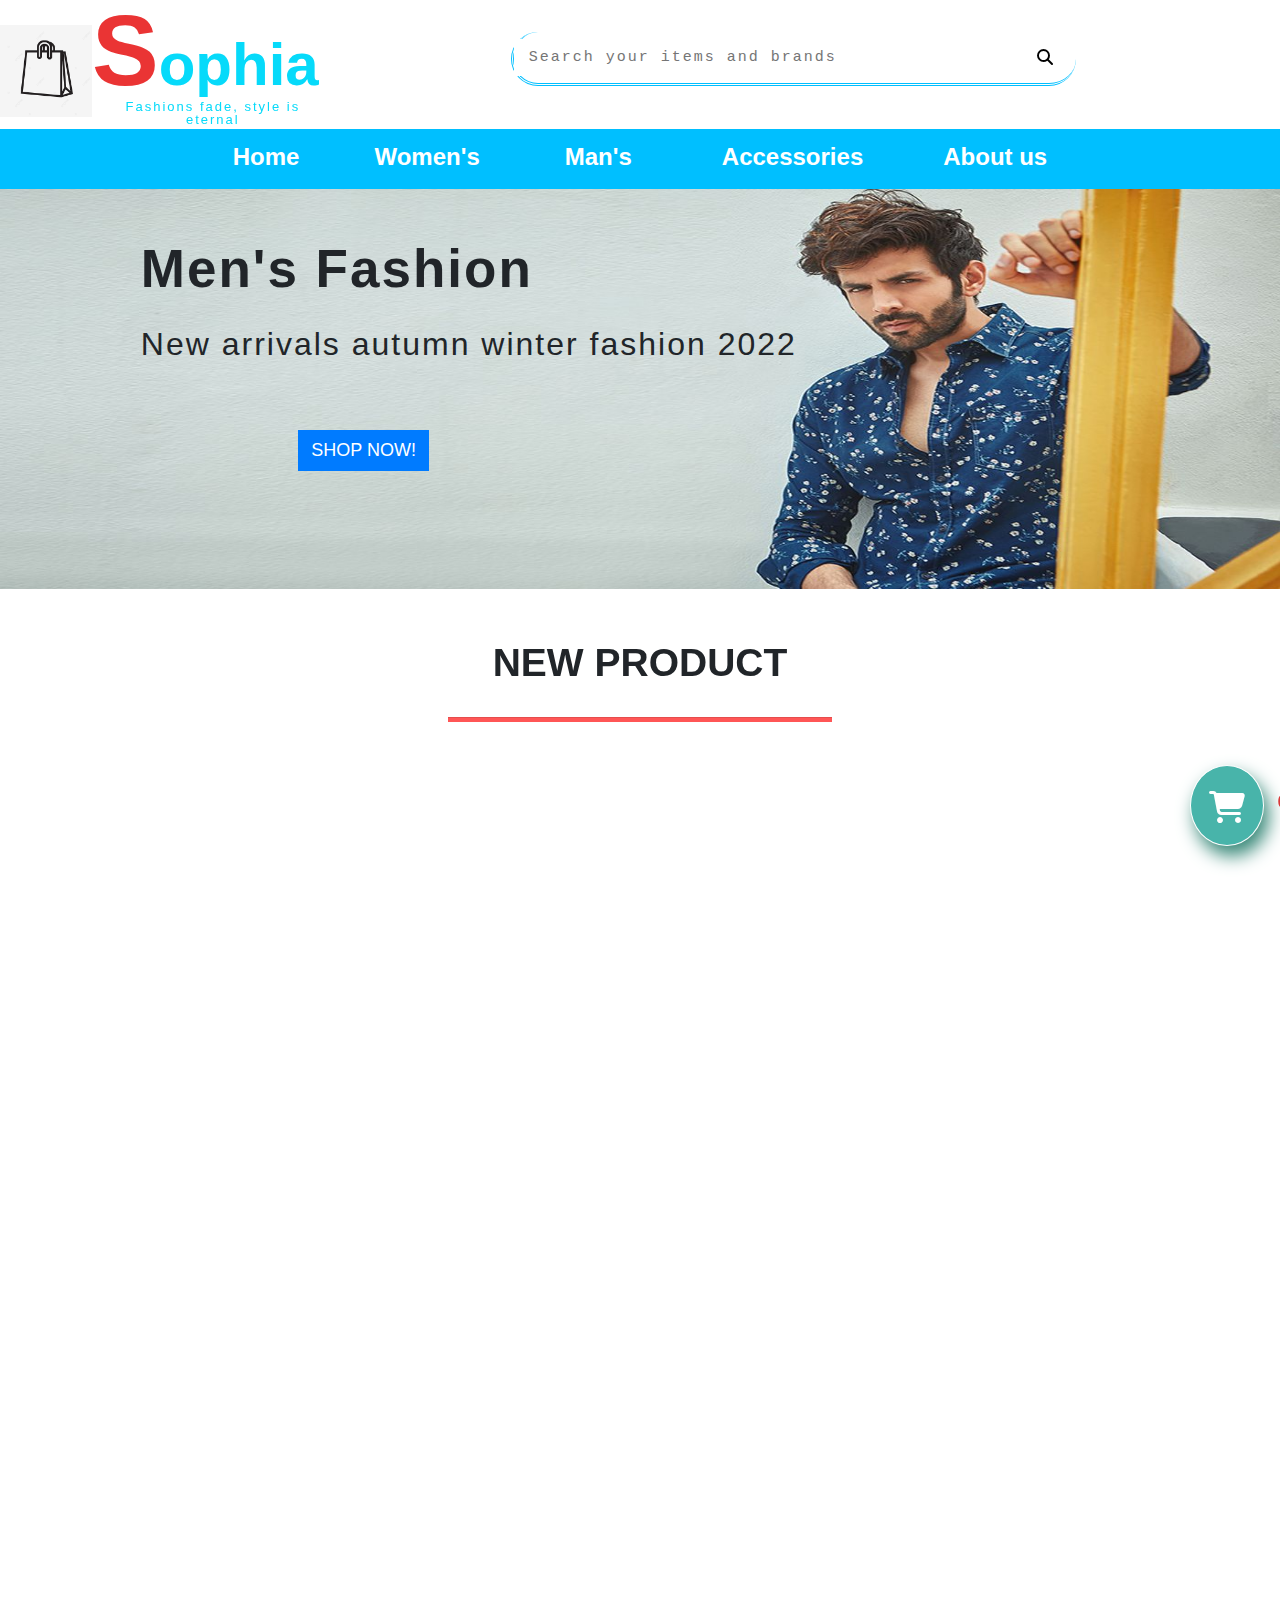
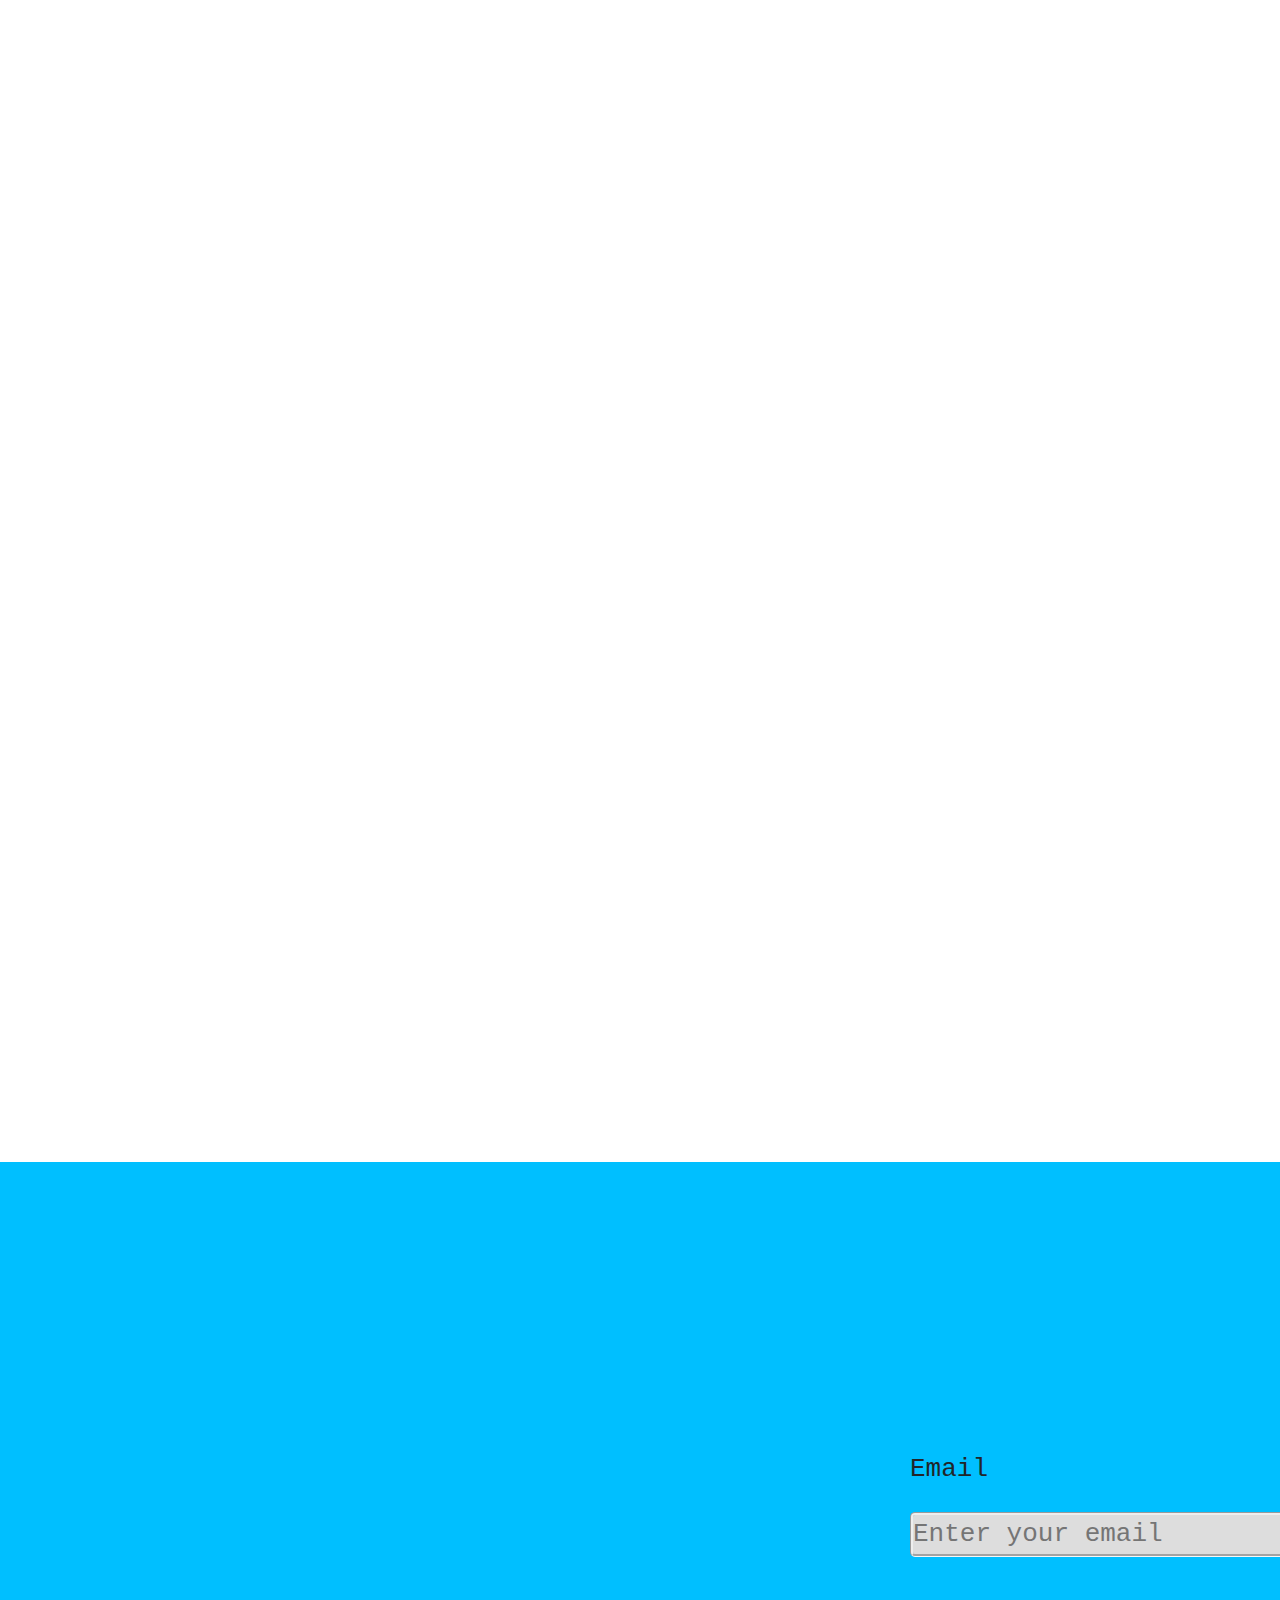
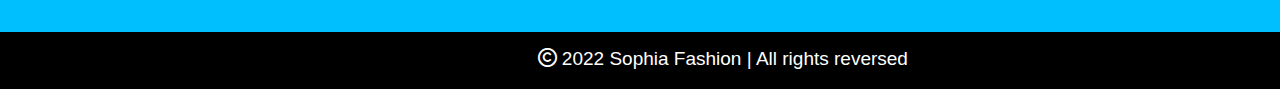
<file: man.html>
<!DOCTYPE html>
<html>
<head>
	<meta charset="utf-8">
	<meta http-equiv="X-UA-Compatible" content="IE=edge">
	<title>Man Fashion</title>
	<!-- ========= BOOTSTRAP - FONTWAESOME - AOS ============-->
	<link rel="stylesheet" href="css/bootstrap4.6.css">
	<link rel="stylesheet" href="https://cdnjs.cloudflare.com/ajax/libs/font-awesome/6.1.1/css/all.min.css"/>
	<link href="https://unpkg.com/aos@2.3.1/dist/aos.css" rel="stylesheet">

      <!-- ========= CSS PERSON ========-->
      <link rel="stylesheet" href="css/header.css">
	<link rel="stylesheet" href="css/effect_menu_reponsive.css">
      <link rel="stylesheet" href="css/man.css">
      <link rel="stylesheet" href="css/product.css">
      <link rel="stylesheet" href="css/footer.css">
	<link rel="stylesheet" href="css/shopping-cart.css">
</head>
<body>
	<div class="container-I">
		<!-- ============= LOGO & NAV ============  -->
			<!-- LOGO -->
		<header id="grid-item-1">
		   <div class="logo">
			<div class="logo-block-1" data-aos="fade-up" data-aos-duration="700" >
			   <a class="logo-link" href="">
			      <img src="img/icon2.png" alt="">
				<span>
				   <b>S</b><span>ophia</span> 
				   <p>Fashions fade, style is eternal</p>
				</span>
			   </a>   
			</div>
			<div id=seach-block-3 data-aos="fade-down-right" data-aos-duration="700">
				<form action="" id="seach-box">
					<input type="text" id="seach-text" placeholder="Search your items and brands">
					<button id="seach-btn"><i class="fa-solid fa-magnifying-glass i_1"></i></button>
				</form>
			</div>
			<div class="logo-block-2" data-aos="fade-down-left" data-aos-duration="700">
				<a href="" id="logo_right_icon"><i class="fa-solid fa-magnifying-glass"></i></a>
				<a href=""><i class="fa-solid fa-user i_2"></i></a>
				<a href=""><i class="fa-solid fa-cart-shopping i_3"></i></a>	
			</div>
		   </div>
		   	<!-- NAVBAR -->
		   <div class="nav" data-aos="fade-up">
			<a class="node">
				<i class="fa-solid fa-bars"></i>
			</a>
			<ul>
			   <li><a href="index.html">Home</a></li>
			   <li>
				<div class="sub-nav">
				   <a class="t1" href="women.html">Women's</a>
				   <div class="t2">
					<ul>
					  <li><a href="">All Clothing</a></li>
					  <li><a href="">Dresses</a></li>
					  <li><a href="">Skirts</a></li>
					  <li><a href="">Jeans</a></li>
					  <li><a href="">Shirts & Blouses</a></li>
					</ul>	
				   </div>		
				</div>
			   </li>
			   <li>
				<div class="sub-nav">
				   <a class="t1" href="man.html">Man's</a>
				   <div class="t2">
					<ul id="man-s">
					  <li><a href="">All Clothing</a></li>
					  <li><a href="">Jackets & Coats</a></li>
					  <li><a href="">Jeans</a></li>
					  <li><a href="">Shirts</a></li>
					  <li><a href="">Suits</a></li>
					</ul>	
				   </div>		
				</div>
			   </li>

			   <li><a href="accessories.html">Accessories</a></li>
			   <li><a href="about_us.html">About us</a></li>
			</ul>
		   </div>

		   <!-- ========== EFFECT MENU WHEN RESPONSIVE ========= -->
		   <div class="menu-effect" data-aos="fade-down-right">
			
			<div class="menu-content" >
				<div><img class="icon-x" src="img/h6.png" alt=""></div>
				<h1>Sophia</h1>
				<ul>
				   <li><a href="index.html">Home</a></li>
				   <li>
					<a href="women.html">Women's</a>
					<ul class="effect_submenu">
					   <li><a href="women.html">All Clothing</a></li>
					   <li><a href="women.html">Dresses</a></li>
					   <li><a href="women.html">Skirts</a></li>
					   <li><a href="women.html">Jeans</a></li>
					   <li><a href="women.html">Shirts & Blouses</a></li>
					</ul>	
				   </li>
				   <li>
					<a href="man.html">Man</a>
					<ul class="effect_submenu">
					   <li><a href="man.html">All Clothing</a></li>
					   <li><a href="man.html">Jackets & Coats</a></li>
					   <li><a href="man.html">Jeans</a></li>
					   <li><a href="man.html">Shirts</a></li>
					   <li><a href="man.html">Suits</a></li>
					</ul>	
				   </li>
				   <li><a href="accessories.html">Accessories</a></li>
				   <li><a href="about_us.html">About us</a></li>
				</ul>
			</div>
			<div class="menu-bg"></div>
		</div>
		</header>
		<main>
			<!--============== BANNER =============-->
			<div class="block-1">
				<div class="banner" data-aos="zoom-in" data-aos-duration="700">
                              <img src="../img/banner13.jpg" alt="">
                              <div class="m-banner-text">
                                    <h1>Men's Fashion</h1>
                                    <p>New arrivals autumn winter fashion 2022</p>
                                    <button class="btn btn-primary">SHOP NOW!</button>
                              </div>
                        </div>
			</div>
			
			<!--============== PRODUCT =========== -->
			<div class="block-2">
				<div class="block-2-text"  data-aos="fade-up-left" data-aos-duration="3000">
					<h2>NEW PRODUCT</h2>
					<div id="hr1"><hr></div>
				</div>
				
				<div class="item">
					<div class="clothes" data-aos="fade-left" data-aos-duration="700">
					   <img class="clothes-img1" src="img/m2.jpg" alt="">
					   <img class="clothes-img2" src="img/m1.jpg" alt="">
					   <div class="clothes-text1">
						<div class="left_text">Structured fabric sweater</div>
						<div class="right_text">$89.40</div>
					   </div>
					   <div class="clothes-text2">Men Sweater</div>
					   <div class="clothes-text3">
						<button class="btn btn-info">Add to cart <span class="fa fa-shopping-cart"></span></button>
					   </div>
					</div>
			
					<div class="clothes" data-aos="fade-right">
						<img class="clothes-img1" src="img/m3.jpg" alt="">
						<img class="clothes-img2" src="img/m4.jpg" alt="">
						<div class="clothes-text1">
						   <div class="left_text">Structured cotton sweater</div>
						   <div class="right_text">$55.40</div>
						</div>
						<div class="clothes-text2">Men Sweater</div>
						<div class="clothes-text3">
						   <button class="btn btn-info">Add to cart <span class="fa fa-shopping-cart"></span></button>
					      </div>
					</div>
				
				
					<div class="clothes" data-aos="fade-left">
						<img class="clothes-img1" src="img/m5.jpg" alt="">
						<img class="clothes-img2" src="img/m6.jpg" alt="">
						<div class="clothes-text1">
						   <div class="left_text">Structured fabric sweater</div>
						   <div class="right_text">$55.40</div>
						</div>
						<div class="clothes-text2">Men Sweater</div>
						<div class="clothes-text3">
						   <button class="btn btn-info">Add to cart <span class="fa fa-shopping-cart"></span></button>
					      </div>
					</div>
				
					<div class="clothes" data-aos="fade-right">
						<img class="clothes-img1" src="img/m19.jpg" alt="">
						<img class="clothes-img2" src="img/m8.jpg" alt="">
						<div class="clothes-text1">
						   <div class="left_text">Slim-fit cotton seersucker shirt</div>
						   <div class="right_text">$78.00</div>
						</div>
						<div class="clothes-text2">Men Shirt</div>
						<div class="clothes-text3">
						   <button class="btn btn-info">Add to cart <span class="fa fa-shopping-cart"></span></button>
						</div>
					</div>
                              <!-- block 2 -->
                              <div class="clothes" data-aos="fade-left">
						<img class="clothes-img1" src="img/m9.jpg" alt="">
						<img class="clothes-img2" src="img/m10.jpg" alt="">
						<div class="clothes-text1">
						   <div class="left_text">Regular-fit Mao collar linen shirt</div>
						   <div class="right_text">$79.40</div>
						</div>
						<div class="clothes-text2">Men Shirt</div>
						<div class="clothes-text3">
						   <button class="btn btn-info">Add to cart <span class="fa fa-shopping-cart"></span></button>
						</div>
					</div>

                              <div class="clothes" data-aos="fade-right">
						<img class="clothes-img1" src="img/m11.jpg" alt="">
						<img class="clothes-img2" src="img/m12.jpg" alt="">
						<div class="clothes-text1">
						   <div class="left_text">Striped flowy shirt</div>
						   <div class="right_text">$73.20</div>
						</div>
						<div class="clothes-text2">Womens Dresses
						</div>
						<div class="clothes-text3">
						   <button class="btn btn-info">Add to cart <span class="fa fa-shopping-cart"></span></button>
						</div>
					</div>

                              <div class="clothes" data-aos="fade-left">
						<img class="clothes-img1" src="img/m13.jpg" alt="">
						<img class="clothes-img2" src="img/m14.jpg" alt="">
						<div class="clothes-text1">
						   <div class="left_text">Hawaiian printed shirt</div>
						   <div class="right_text">$51.30</div>
						</div>
						<div class="clothes-text2">Womens Dresses
						</div>
						<div class="clothes-text3">
						   <button class="btn btn-info">Add to cart <span class="fa fa-shopping-cart"></span></button>
						</div>
					</div>

                              <div class="clothes" data-aos="fade-right">
						<img class="clothes-img1" src="img/m15.jpg" alt="">
						<img class="clothes-img2" src="img/m16.jpg" alt="">
						<div class="clothes-text1">
						   <div class="left_text">Printed flowy shirt</div>
						   <div class="right_text">$48.00</div>
						</div>
						<div class="clothes-text2">Men Shirt</div>
						<div class="clothes-text3">
						   <button class="btn btn-info">Add to cart <span class="fa fa-shopping-cart"></span></button>
						</div>
					</div>

					<div class="clothes" data-aos="fade-left">
						<img class="clothes-img1" src="img/m17.jpg" alt="">
						<img class="clothes-img2" src="img/m18.jpg" alt="">
						<div class="clothes-text1">
						   <div class="left_text">Cotton flower shirt</div>
						   <div class="right_text">$28.00</div>
						</div>
						<div class="clothes-text2">Men Shirt</div>
						<div class="clothes-text3">
						   <button class="btn btn-info">Add to cart <span class="fa fa-shopping-cart"></span></button>
						</div>
					</div>
				</div>

			</div>
			
		</main>

		<footer>
		<div class="footer-link">
			<div class="footer-link-logo" data-aos="fade-down-right" data-aos-duration="900">
				<a href="">
					<img src="img/icon2.png" alt="">
					<span id="footer_text1">S</span><span id="footer_text2">ophia</span>
				</a>
					
				</b>
			 </div>
			<div class="footer-link-icon" data-aos="fade-down-left" data-aos-duration="900">
				<ul class="icon">
					<li><a href="#"><i class="fa-brands fa-facebook"></i></a></li>
					<li><a href="#"><i class="fa-brands fa-twitter"></i></a></li>
					<li><a href="#"><i class="fa-brands fa-instagram"></i></a></li>
					<li><a href="#"><i class="fa-solid fa-address-card"></i></a></li>
					<li><a href="#"><i class="fa-brands fa-youtube"></i></a></li>
				</ul>
			</div>
			<div class="footer-link-pages" data-aos="fade-down-right" data-aos-duration="900">
				<ul>
					<li><a href="index.html">Home</a></li>
					<li><a href="women.html">Women's</a></li>
					<li><a href="man.html">Man's</a></li>
					<li><a href="accessories.html">Accessories</a></li>
					<li><a href="about_us.html">About us</a></li>
				</ul>
			</div>
		</div>
		<div class="contact" data-aos="flip-left" data-aos-duration="700">
			<h2>Contact us</h2>
			<p>Email: sophia123@ctu.vn</p>
			<p>Phone number: 1900737434</p>
			<p>Address: 3/2, Hưng Lợi, Ninh Kiều, Cần Thơ</p>
		</div>
		<div><span id="email-span">Email <input type="email" name="email" id="email" placeholder="Enter your email"></span></div>
		<div class="footer-all_right">
			<p>
			   <i class="fa-regular fa-copyright"></i>
			   2022 Sophia Fashion | All rights reversed
			</p>
			
			
		</div>
	</footer>
	<!-- ============== SHOPPING CART - HTML =========== -->
	<div class="cart-icon">
	  <p>
	      <i class="fa-solid fa-cart-shopping cart-icon-btn"></i>
		<span class="cart-amount">0</span>	
	  </p>
	</div>
	
	<section class="cart">
		<i class="fa-solid fa-x"></i>
		<form action="">
		    <table>
			 <thead>
			    <tr>
				    <th>Products</th>
				    <th>Price</th>
				    <th>Amount</th>
				    <th>Choose</th>
			    </tr>	
			 </thead>	
			 <tbody>
			    <!-- <tr>
				    <td style="display:flex; align-items:center;">
					  <img style="width:70px;" src="images/h2.jpg" alt="">Iphone 6	
				    </td>
				    <td><p><span>320.000</span><sup>đ</sup></p></td>
				    <td><input type="number" value="1" min="0" style="width:30px; outline:none;"></td>
				    <td style="cursor:pointer;">Xóa</td>
			    </tr> -->
			 </tbody>		
		    </table>
		    <div style="text-align:right;" class="price-total">
			 <p style="font-weight:bold;">Total: $<span class="price-total-span">0</span></p>
		    </div>
    
		    <button>Buy now</button>
		</form>
	    </section>
	    <div class="bg"></div>	
	</div>

	<script src="js/effect_menu_responsive.js"></script>
	<script src="js/shopping-cart.js"></script>
	<script src="https://unpkg.com/aos@2.3.1/dist/aos.js"></script>
	<script>
		AOS.init();
	</script>
</body>
	
</html>
</file>
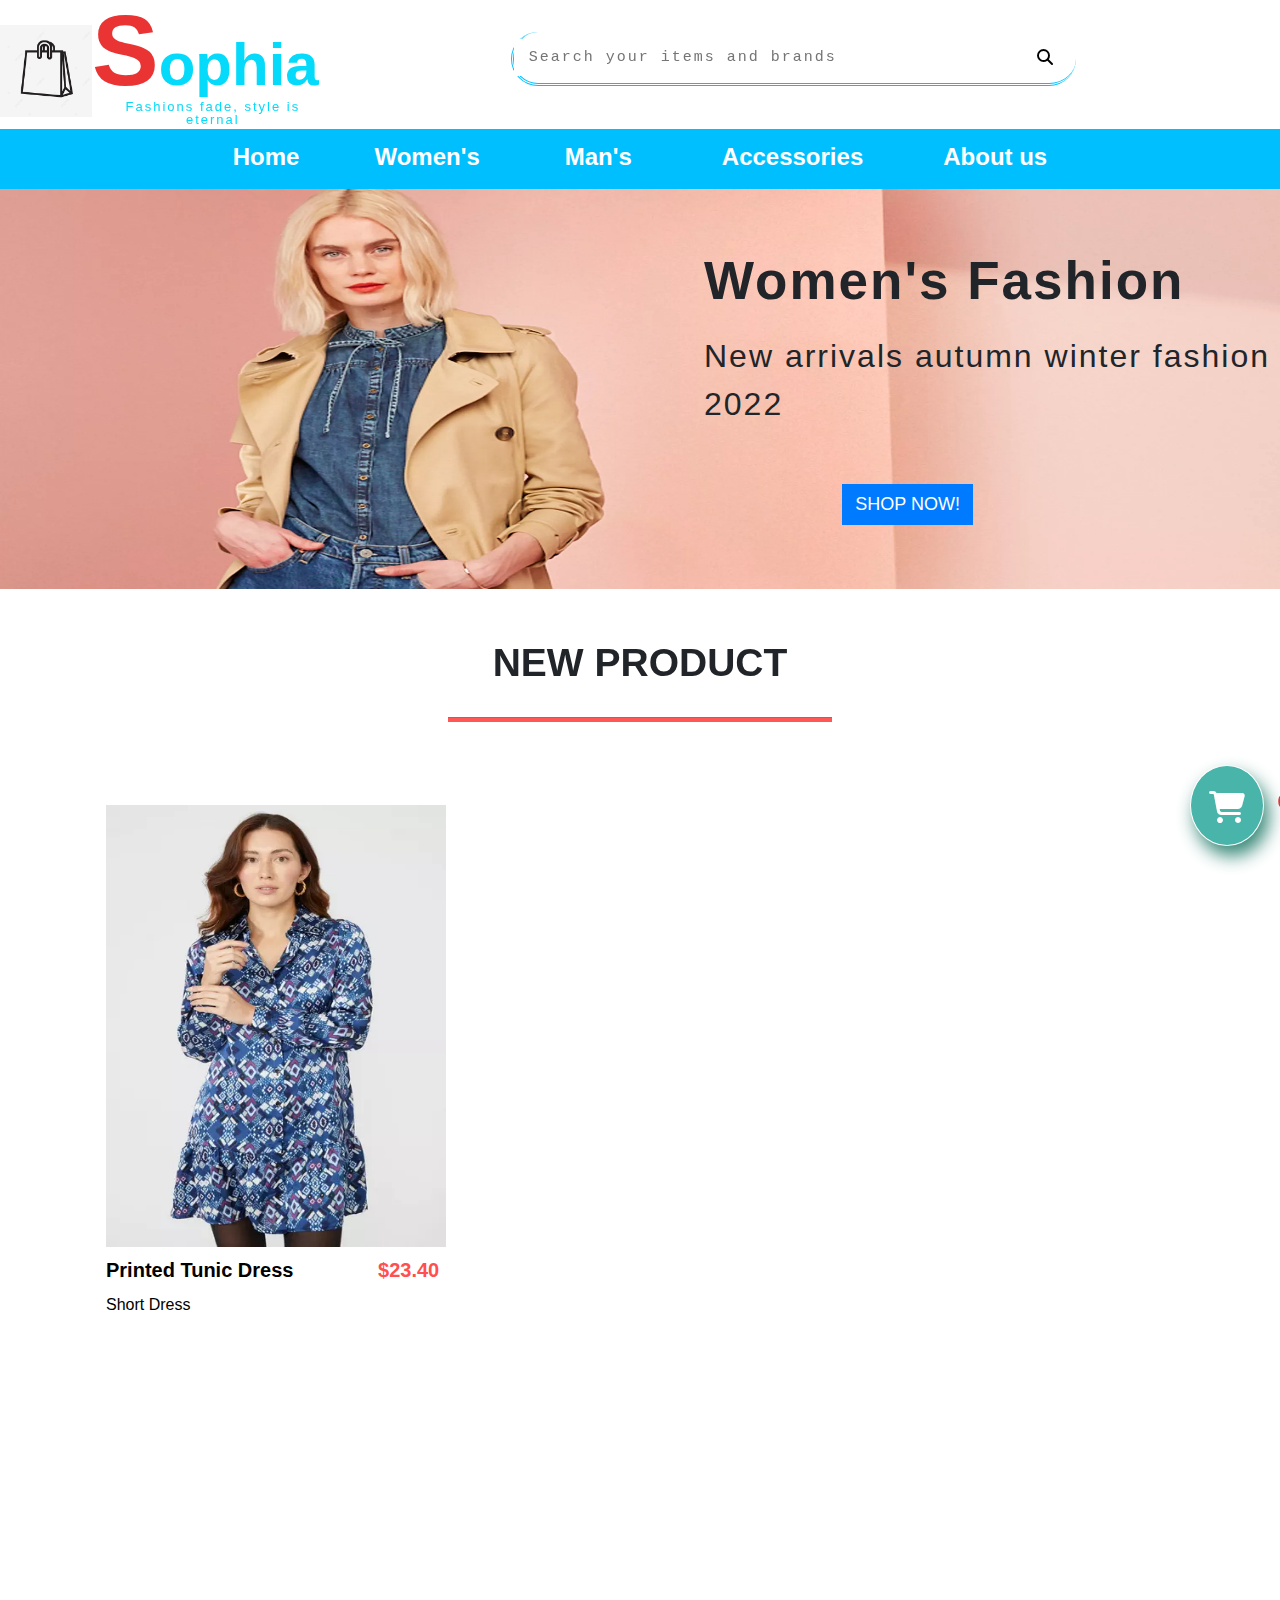
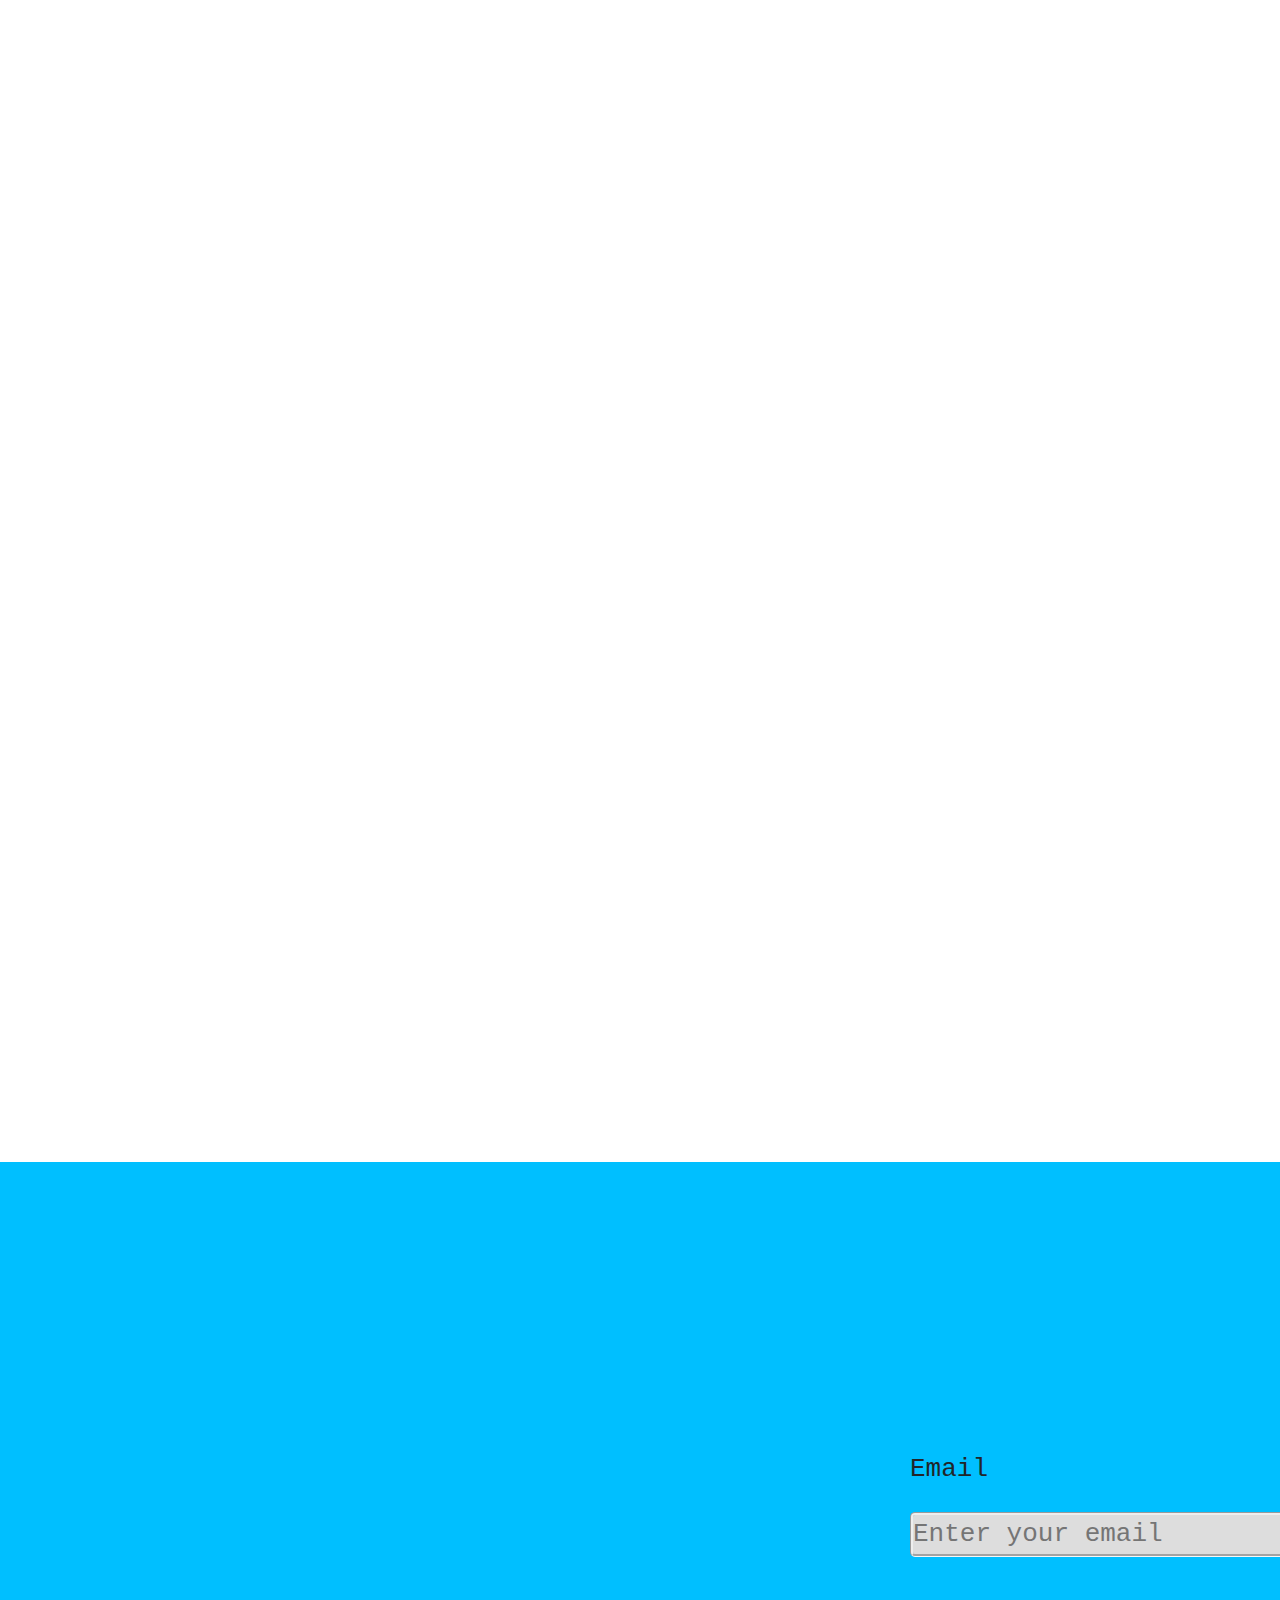
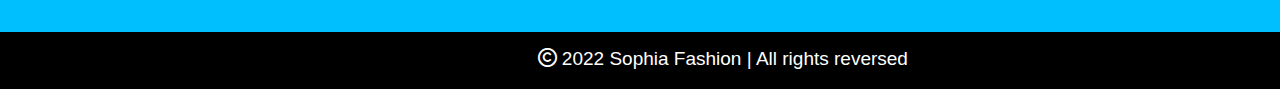
<file: women.html>
<!DOCTYPE html>
<html>
<head>
	<meta charset="utf-8">
	<meta http-equiv="X-UA-Compatible" content="IE=edge">
	<title>Example about animate-js</title>

	<!-- ========= BOOTSTRAP - FONTAWESOME - ASOS ============ -->
	<link rel="stylesheet" href="css/bootstrap4.6.css">
	<link rel="stylesheet" href="https://cdnjs.cloudflare.com/ajax/libs/font-awesome/6.1.1/css/all.min.css"/>
	<link href="https://unpkg.com/aos@2.3.1/dist/aos.css" rel="stylesheet">

      <!-- ========= CSS PERSON -->
      <link rel="stylesheet" href="css/header.css">
	<link rel="stylesheet" href="css/effect_menu_reponsive.css">
      <link rel="stylesheet" href="css/women.css">
      <link rel="stylesheet" href="css/product.css">
      <link rel="stylesheet" href="css/footer.css">
	<link rel="stylesheet" href="css/shopping-cart.css">
</head>
<body>
	<div class="container-I">
		<!-- ============= LOGO & NAV ============  -->
			<!-- LOGO -->
		<header id="grid-item-1">
		   <div class="logo" data-aos="fade-up" data-aos-duration="500">
			<div class="logo-block-1">
			   <a class="logo-link" href="">
			      <img src="img/icon2.png" alt="">
				<span>
				   <b>S</b><span>ophia</span> 
				   <p>Fashions fade, style is eternal</p>
				</span>
			   </a>   
			</div>
			<div id=seach-block-3>
				<form action="" id="seach-box">
					<input type="text" id="seach-text" placeholder="Search your items and brands">
					<button id="seach-btn"><i class="fa-solid fa-magnifying-glass i_1"></i></button>
				</form>
			</div>
			<div class="logo-block-2">
				<a href="" id="logo_right_icon"><i class="fa-solid fa-magnifying-glass"></i></a>
				<a href=""><i class="fa-solid fa-user i_2"></i></a>
				<a href=""><i class="fa-solid fa-cart-shopping i_3"></i></a>	
			</div>
		   </div>
		   	<!-- NAVBAR -->
		   <div class="nav" data-aos="zoom-in">
			<a class="node">
				<i class="fa-solid fa-bars"></i>
			</a>
			<ul>
			   <li><a href="index.html">Home</a></li>
			   <li>
				<div class="sub-nav">
				   <a class="t1" href="">Women's</a>
				   <div class="t2">
					<ul>
					  <li><a href="">All Clothing</a></li>
					  <li><a href="">Dresses</a></li>
					  <li><a href="">Skirts</a></li>
					  <li><a href="">Jeans</a></li>
					  <li><a href="">Shirts & Blouses</a></li>
					</ul>	
				   </div>		
				</div>
			   </li>
			   <li>
				<div class="sub-nav">
				   <a class="t1" href="man.html">Man's</a>
				   <div class="t2">
					<ul id="man-s">
					  <li><a href="">All Clothing</a></li>
					  <li><a href="">Jackets & Coats</a></li>
					  <li><a href="">Jeans</a></li>
					  <li><a href="">Shirts</a></li>
					  <li><a href="">Suits</a></li>
					</ul>	
				   </div>		
				</div>
			   </li>

			   <li><a href="accessories.html">Accessories</a></li>
			   <li><a href="about_us.html">About us</a></li>
			</ul>
		   </div>

		   <!-- ========== EFFECT MENU WHEN RESPONSIVE ========= -->
		   <div class="menu-effect">
			
			<div class="menu-content">
				<div><img class="icon-x" src="img/h6.png" alt=""></div>
				<h1>Sophia</h1>
				<ul>
				   <li><a href="index.html">Home</a></li>
				   <li>
					<a href="women.html">Women's</a>
					<ul class="effect_submenu">
					   <li><a href="women.html">All Clothing</a></li>
					   <li><a href="women.html">Dresses</a></li>
					   <li><a href="women.html">Skirts</a></li>
					   <li><a href="women.html">Jeans</a></li>
					   <li><a href="women.html">Shirts & Blouses</a></li>
					</ul>	
				   </li>
				   <li>
					<a href="man.html">Man</a>
					<ul class="effect_submenu">
					   <li><a href="man.html">All Clothing</a></li>
					   <li><a href="man.html">Jackets & Coats</a></li>
					   <li><a href="man.html">Jeans</a></li>
					   <li><a href="man.html">Shirts</a></li>
					   <li><a href="man.html">Suits</a></li>
					</ul>	
				   </li>
				   <li><a href="accessories.html">Accessories</a></li>
				   <li><a href="about_us.html">About us</a></li>
				</ul>
			</div>
			<div class="menu-bg"></div>
		</div>
		</header>
		<main>
			<!--============== BANNER =============-->
			<div class="block-1" data-aos="fade-right" data-aos-duration="500">
				<div class="banner">
                              <img src="../img/banner23.jpg" alt="">
                              <div class="wm-banner-text">
                                    <h1>Women's Fashion</h1>
                                    <p>New arrivals autumn winter fashion 2022</p>
                                    <button class="btn btn-primary">SHOP NOW!</button>
                              </div>
                        </div>
			</div>
			
			<!--============== PRODUCT =========== -->
			<div class="block-2">
				<div class="block-2-text" data-aos="fade-left" data-aos-duration="500">
					<h2>NEW PRODUCT</h2>
					<div id="hr1"><hr></div>
				</div>
				
				<div class="item" >
					<div class="clothes">
					   <img class="clothes-img1" src="img/w9.jpg" alt="">
					   <img class="clothes-img2" src="img/w10.jpg" alt="">
					   <div class="clothes-text1">
						<div class="left_text">Printed Tunic Dress</div>
						<div class="right_text">$23.40</div>
					   </div>
					   <div class="clothes-text2">Short Dress</div>
					   <div class="clothes-text3">
						<button class="btn btn-info btn-product" >Add to cart <span class="fa fa-shopping-cart"></span></button>
					   </div>
					</div>
			
					<div class="clothes" data-aos="fade-up-right" data-aos-duration="900">
						<img class="clothes-img1" src="img/w11.jpg" alt="">
						<img class="clothes-img2" src="img/w12.jpg" alt="">
						<div class="clothes-text1">
						   <div class="left_text">Stripe Paisley Printed Shirred Bodice Midi Dress</div>
						   <div class="right_text">$29.40</div>
						</div>
						<div class="clothes-text2">Womens Dress</div>
						<div class="clothes-text3">
						   <button class="btn btn-info btn-product" >Add to cart <span class="fa fa-shopping-cart"></span></button>
					      </div>
					</div>
				
				
					<div class="clothes" data-aos="fade-left">
						<img class="clothes-img1" src="img/w13.jpg" alt="">
						<img class="clothes-img2" src="img/w14.jpg" alt="">
						<div class="clothes-text1">
						   <div class="left_text">Pleated Detail Midi Dress</div>
						   <div class="right_text">$35.40</div>
						</div>
						<div class="clothes-text2">Womens Dresses</div>
						<div class="clothes-text3">
						   <button class="btn btn-info btn-product" >Add to cart <span class="fa fa-shopping-cart"></span></button>
						</div>
					</div>
				
					<div class="clothes" data-aos="fade-right">
						<img class="clothes-img1" src="img/w15.jpg" alt="">
						<img class="clothes-img2" src="img/w16.jpg" alt="">
						<div class="clothes-text1">
						   <div class="left_text">Green Satin Twist Neck Midi Dress</div>
						   <div class="right_text">$48.00</div>
						</div>
						<div class="clothes-text2">Womens Dresses</div>
						<div class="clothes-text3">
						   <button class="btn btn-info btn-product" >Add to cart <span class="fa fa-shopping-cart"></span></button>
						</div>
					</div>
                              <!-- block 2 -->
                              <div class="clothes" data-aos="fade-left">
						<img class="clothes-img1" src="img/w17.jpg" alt="">
						<img class="clothes-img2" src="img/w18.jpg" alt="">
						<div class="clothes-text1">
						   <div class="left_text">Floral Printed Chiffon Cowl Neck Midi Dress</div>
						   <div class="right_text">$29.40</div>
						</div>
						<div class="clothes-text2">Long Dresses</div>
						<div class="clothes-text3">
						   <button class="btn btn-info btn-product" >Add to cart <span class="fa fa-shopping-cart"></span></button>
						</div>
					</div>

                              <div class="clothes" data-aos="fade-right">
						<img class="clothes-img1" src="img/w3.jpg" alt="">
						<img class="clothes-img2" src="img/w4.jpg" alt="">
						<div class="clothes-text1">
						   <div class="left_text">Green Floral Satin Midi Dress</div>
						   <div class="right_text">$63.20</div>
						</div>
						<div class="clothes-text2">Womens Dresses
						</div>
						<div class="clothes-text3">
						   <button class="btn btn-info btn-product" >Add to cart <span class="fa fa-shopping-cart"></span></button>
						</div>
					</div>

                              <div class="clothes" data-aos="fade-left">
						<img class="clothes-img1" src="img/w5.jpg" alt="">
						<img class="clothes-img2" src="img/w6.jpg" alt="">
						<div class="clothes-text1">
						   <div class="left_text">Knitted Funnel Neck Dress</div>
						   <div class="right_text">$41.30</div>
						</div>
						<div class="clothes-text2">Womens Dresses
						</div>
						<div class="clothes-text3">
						   <button class="btn btn-info btn-product" >Add to cart <span class="fa fa-shopping-cart"></span></button>
						</div>
					</div>

                              <div class="clothes" data-aos="fade-right">
						<img class="clothes-img1" src="img/w7.jpg" alt="">
						<img class="clothes-img2" src="img/w8.jpg" alt="">
						<div class="clothes-text1">
						   <div class="left_text">Dorothy Perkins</div>
						   <div class="right_text">$48.00</div>
						</div>
						<div class="clothes-text2">Womens Dresses
						</div>
						<div class="clothes-text3">
						   <button class="btn btn-info btn-product" >Add to cart <span class="fa fa-shopping-cart"></span></button>
						</div>
					</div>

					<div class="clothes" data-aos="fade-left">
						<img class="clothes-img1" src="img/w19.jpg" alt="">
						<img class="clothes-img2" src="img/w20.jpg" alt="">
						<div class="clothes-text1">
						   <div class="left_text">Margot Pink Floral Flutter Sleeve Midi Dress</div>
						   <div class="right_text">$28.00</div>
						</div>
						<div class="clothes-text2">Womens Dresses
						</div>
						<div class="clothes-text3">
						   <button class="btn btn-info btn-product" >Add to cart <span class="fa fa-shopping-cart"></span></button>
						</div>
					</div>
				</div>

			</div>
			
		</main>

		<footer>
		<div class="footer-link" data-aos="fade-up-left" data-aos-duration="1000">
			<div class="footer-link-logo">
				<a href="">
					<img src="img/icon2.png" alt="">
					<span id="footer_text1">S</span><span id="footer_text2">ophia</span>
				</a>
					
				</b>
			 </div>
			<div class="footer-link-icon">
				<ul class="icon">
					<li><a href="#"><i class="fa-brands fa-facebook"></i></a></li>
					<li><a href="#"><i class="fa-brands fa-twitter"></i></a></li>
					<li><a href="#"><i class="fa-brands fa-instagram"></i></a></li>
					<li><a href="#"><i class="fa-solid fa-address-card"></i></a></li>
					<li><a href="#"><i class="fa-brands fa-youtube"></i></a></li>
				</ul>
			</div>
			<div class="footer-link-pages" data-aos="fade-down-right">
				<ul>
					<li><a href="index.html">Home</a></li>
					<li><a href="women.html">Women's</a></li>
					<li><a href="man.html">Man's</a></li>
					<li><a href="accessories.html">Accessories</a></li>
					<li><a href="about_us.html">About us</a></li>
				</ul>
			</div>
		</div>
		<div class="contact" data-aos="fade-down-left"  data-aos-duration="700">
			<h2>Contact us</h2>
			<p>Email: sophia123@ctu.vn</p>
			<p>Phone number: 1900737434</p>
			<p>Address: 3/2, Hưng Lợi, Ninh Kiều, Cần Thơ</p>
		</div>
		<div><span id="email-span">Email <input type="email" name="email" id="email" placeholder="Enter your email"></span></div>
		<div class="footer-all_right">
			<p>
			   <i class="fa-regular fa-copyright"></i>
			   2022 Sophia Fashion | All rights reversed
			</p>
			
			
		</div>
	</footer>
	<!-- ============== SHOPPING CART - HTML =========== -->
	<div class="cart-icon">
	  <p>
	      <i class="fa-solid fa-cart-shopping cart-icon-btn"></i>
		<span class="cart-amount">0</span>	
	  </p>
	</div>
	
	<section class="cart">
		<i class="fa-solid fa-x"></i>
		<form action="">
		    <table>
			 <thead>
			    <tr>
				    <th>Products</th>
				    <th>Price</th>
				    <th>Amount</th>
				    <th>Choose</th>
			    </tr>	
			 </thead>	
			 <tbody>
			    <!-- <tr>
				    <td style="display:flex; align-items:center;">
					  <img style="width:70px;" src="images/h2.jpg" alt="">Iphone 6	
				    </td>
				    <td><p><span>320.000</span><sup>đ</sup></p></td>
				    <td><input type="number" value="1" min="0" style="width:30px; outline:none;"></td>
				    <td style="cursor:pointer;">Xóa</td>
			    </tr> -->
			 </tbody>		
		    </table>
		    <div style="text-align:right;" class="price-total">
			 <p style="font-weight:bold;">Total: $<span class="price-total-span">0</span></p>
		    </div>
    
		    <button>Buy now</button>
		</form>
	    </section>
	    <div class="bg"></div>	
	</div>


	<script src="js/effect_menu_responsive.js"></script>
	<script src="js/women.js"></script>
	<script src="js/shopping-cart.js"></script>
	<script src="https://unpkg.com/aos@2.3.1/dist/aos.js"></script>
	<script>
		AOS.init();
	</script>
</body>
	
</html>
</file>
<file: css/index.css>
@import url('https://fonts.googleapis.com/css?family=Poppins:200,300,400,500,600,700,800,900&display=swap');
*{
      margin: 0px; padding: 0px;
      top: 0px;
      /* left: 0px; */
      box-sizing: border-box;
      
}
body{
      overflow-x: hidden;
}
.container-I{
      display: grid;
      grid-template-columns: repeat(3, 1fr);
      grid-template-rows: minmax(auto,auto,auto);
      min-height: 100vh;
}
/* .container #grid-item-1{
      width: 100%;    
} */

      /* =========================== MAIN ========================== */
      main{
            grid-column: 1/4;
            grid-row: 2/3;
            display: grid;
            grid-template-columns: repeat(4,1fr);
            /* grid-gap: 10px; */
      }     
      /*================================= BANNER ==============================*/
      main .block-1{
            grid-column: span 4;
            min-height: 100px;       
      }  
      /* ==> edited the css from the file header.css. Don't need edit it */

      /*========================== INTRODUCTION MAIN PRODUCTS ======================= */
      main .block-2{
            display: flex;
            margin-top: 45px;
            justify-content: space-evenly;
            flex-direction: row-reverse;  
      }  
       
      .intro{
            position: relative;
            width: 491px;
            height: 420px;
            transform: translate(0%, 0%);
            overflow: hidden;
            background-color: #fff;
      }
      .intro .img{
            width: 100%;
      }
      .intro:hover img{
            transform: scale(1.3);
            opacity: 0.8;
      }
            .intro .intro-text:hover button{cursor: pointer;}

            .intro .intro-text{
                  position: absolute;
                  top:34%;
                  left: 10%;
                  color: blue;
                  letter-spacing: 2px;
                  -webkit-animation-name: intro_text;
                  -webkit-animation-duration: 5s;
                  animation-name: intro_text;
                  animation-duration: 5s;
            }
            @-webkit-keyframes intro_text{
                  from{left: 10%;}
                  to{left: 25%;}
            }
            @keyframes intro_text{
                  from{left: 10%;}
                  to{left: 25%;}
            }
            
            .intro .intro-text h3{
                  color: rgb(249, 81, 81);
                  font-size: 50px;
                  font-weight: 700;
                  text-align: center;
            }
            .intro .intro-text a{text-decoration: none;}
            .intro .intro-text a p.p1{
                  font-size: 28px;
                  color: rgb(255, 255, 255);
                  font-weight: 700;
                  text-decoration: none;
            }
            .intro .intro-text a p.p2{
                  font-size: 33px;
                  color: rgb(255, 255, 0);
                  font-weight: 800;
            }
            .intro .intro_other > p{
                  color: black;
                  font-weight: 600;
                  letter-spacing: 2px;
                  font-size: 21px;
            }

            .intro .intro_other > button{
                  font-size: 18px;
                  font-weight: 600;
                  left: 50%;
            }
            button.b1 {
                  margin-top: 6%;
                  margin-left: 15%;
            }

            button.b2 {
                  margin-top: 12%;
                  margin-left: 24%;
            }

            /* ======== INTRO - RESPONSIVE ======== */
            @media (max-width: 1100px){
                  .intro {
                        position: relative;
                        width: 491px;
                        height: 310px;
                  }
                  .intro .intro-text {
                        position: absolute;
                        top: 26%;
                        left: 13%;
                  }
                  .intro .intro-text h3 { font-size: 35px; }
                  .intro .intro-text a p.p1 { font-size: 23px; }
                  .intro .intro-text a p.p2 { font-size: 28px;}
                  .intro .intro_other > p { font-size: 17px; }
                  .intro .intro_other > button { font-size: 16px; }
                  button.b2 {
                        margin-top: 28%;
                        margin-left: 26%;
                  }
            }

            @media (max-width: 768px){
                  main .intro_product{
                        display: none;
                  }
            }
      /* =============== FEATURED PRODUCT ============== */
      main .block-3{
            grid-column: span 4;
            display: grid;
            grid-template-columns: repeat(4,1fr);
            /* grid-gap: 9px; */
      }
            .block-3 .block-3-text{
                  grid-column: span 4;
                  margin-top: 4%;
            }
           .block-3 .item{
            grid-column: span 4;
           }
           .block-3 .block-3-text h2{
                  text-align: center;
                  font-size: 39px;
                  font-weight: 600;
           }

      #hr1 hr{
            width: 30%;
		height: 4px;
		background-color: rgb(255, 86, 86);
		margin-top: 30px;
		margin-bottom: 38px;
            margin-left:35%;
      }
      /* ================== ACCESSORIES ==================== */
      main .block-4{
            grid-column: span 4;
            min-height: 100px;
      }
      .block-4 .block-4-pk{
            width: 100%;
            height: 450px;
            position: relative;
            transform: translate(0%, 0%);
            overflow: hidden;
      }
      .block-4 .block-4-pk img:hover{
            -moz-animation-name: access;
            -moz-animation-duration: 2s;
            -webkit-animation-name: access;
            -webkit-animation-duration: 2s;
            animation-name: access;
            animation-duration: 2s;
      }
      @-moz-keyframes access{
            from{transform: scale(1);}
            to{transform: scale(1.3);}
      }
      @-webkit-keyframes access{
            from{transform: scale(1);}
            to{transform: scale(1.3);}
      }
      @keyframes access{
            from{transform: scale(1);}
            to{transform: scale(1.3);}
      }
      .block-4 .block-4-pk img{
            width: 100%;
            height: 100%;
      }
      .block-4 .block-4-pk .block-4-text{
            top: 20%;
            left: 20%;
            position: absolute;
            opacity: 1;
            cursor: pointer;
      }
      .block-4 .block-4-pk .block-4-text:hover{
            animation: access_text;
            animation-duration: 1.5s;
      }
      @keyframes access_text{
            from{transform: scale(1);}
            to{transform: scale(1.1);}
      }
      
      .block-4 .block-4-pk .block-4-text h1{
            font-weight: 700;
            font-size: 45px;
            letter-spacing: 2px;
      }
      .block-4 .block-4-pk .block-4-text p{
            font-size: 22px;
            letter-spacing: 2px;
            font-weight: 500;
            text-align: center;
      }
      .block-4 .block-4-pk .block-4-text button{
            margin-left: 20%;
            margin-top: 15%;
            letter-spacing: 2px;
            font-weight: 500;
            border-radius: 0%;
            font-size: 18px;
      }
      .block-4-text button > a{color: white;}
      /* ===== ACCESSORIES - RESPONSIVE ===== */
      @media (max-width: 1040px){
            .block-4 .block-4-pk { height: 380px;}
            .block-4 .block-4-pk .block-4-text h1 {font-size: 35px;}
            .block-4 .block-4-pk .block-4-text button {
                  margin-left: 14%;
                  font-size: 15px;
            }
      }
      @media (max-width: 768px){
            .block-4 .block-4-pk .block-4-text h1 {font-size: 32px;}
            .block-4 .block-4-pk .block-4-text p {font-size: 17px;}
            .block-4 .block-4-pk .block-4-text {left: 13%;}
            .block-4 .block-4-pk .block-4-text button {font-size: 14px;}

      }
      @media (max-width: 480px){
            .block-4 .block-4-pk { height: 365px;}
            .block-4 .block-4-pk .block-4-text {
                  top: 24%;
                  left: 3%;
            }
      }

      /* =================== NEW PRODUCT ================ */
      main .block-5{
            grid-column: span 4;
            display: grid;
            grid-template-columns: 1fr 1fr 1fr 1fr;
      }
            .block-5 .new-title{
                  width: 100%;
                  grid-column: span 4;
                  margin-top: 3%;
                  display: block;
                  margin-bottom: 1%;
            }
            .block-5 .new-title h2{
                  text-align: center;
                  font-size: 39px;
                  font-weight: 600;
            }
            #hr2 hr{
                  width: 20%;
                  height: 4px;
                  background-color: rgb(255, 86, 86);
                  margin-top: 30px;
                  margin-bottom: 25px;
                  margin-left:40%;
            }
            .block-5 .item{
                  grid-column: span 4;
                  border: 1px solid #fff;
                  min-height: 100px;
            }
      /* ==================== ABOUT US ================== */
      main .block-6{
            grid-column: span 4;
            display: grid;
            grid-template-columns: 1fr 1fr;
            grid-template-rows: minmax(50px,auto);
            width: 100%;
            height: 350px;
            margin-top: 35px;
      }
      .block-6 .about-img{
            width: 100%;
            height: 350px;
            overflow-x: hidden;
            overflow-y: hidden;
      }
            .block-6 .about-img img{
                  width: 100%;
                  height: 100%;
                  transform: translate(0%, 0%);
                  
            }
            .block-6 .about-img img:hover{
                  transform:rotate(40deg);
                  cursor: pointer;
                  transition: 0.4s;
            }
            .block-6 .about-content{
                  background-color: rgb(244, 246, 247);
                  width: 100%;
                  height: 100%;
                  padding-left: 35px;
                  padding-top: 35px;
            }
            .block-6 .about-content h1{
                  color: rgb(0, 0, 0);
                  font-size: 45px;
                  font-weight: 600;
                  letter-spacing: 2px;
            }
            .block-6 .about-content h1:hover{
                  padding-left: 47px;
                  transform: scale(1.1);
                  transition: 0.4s;
            }
            #hr3 hr{
                  width: 40%;
                  height: 4px;
                  margin-top: 23px;
                  margin-bottom: 35px;
                  background-color: rgb(255, 77, 77);
            }
            .block-6 .about-content p{
                  font-size: 18px;
                  font-weight: 500;
                  letter-spacing: 2px;
            }
            .block-6 .about-content p span{
                  color: rgb(255, 90, 90);
                  font-size: 25px;
                  font-weight: 700;
            }

            .block-6 .about-content button{
                  font-size: 18px;
                  border-radius: 0;
                  margin-left: 75%;
            }
            .block-6 .about-content button > a{color: white;}
            .block-6 .about-content button:hover{
                  transform: scale(1.1);
                  transition: 0.4s;
            }
            /* ====== ABOUT US - RESPONSIVE ===== */
      @media (max-width:1040px){
            main .block-6 {height: 320px;}
            .block-6 .about-content {
                  padding-left: 29px;
                  padding-top: 12px;}
            .block-6 .about-content h1 { font-size: 38px;}
            .block-6 .about-content p { font-size: 16px;}
            .block-6 .about-content button {
                  font-size: 16px;
                  margin-left: 67%;
                  margin-top: 19px;
            }
      }
      @media (max-width:768px){
            main .block-6 {height: 320px;}
            .block-6 .about-content {
                  padding-left: 29px;
                  padding-top: 8px;}
            .block-6 .about-content h1 { font-size: 35px;}
            .block-6 .about-content p { font-size: 14px;}
            .block-6 .about-content button {
                  font-size: 15px;
                  margin-left: 58%;
            }
            .block-6 .about-img img{ height: 91%;  }
      }
      @media (max-width:500px){
            main .block-6 {height: 270px;}
            .block-6 .about-content h1 { font-size: 32px;}
            .block-6 .about-content p { font-size: 12px;}
            .block-6 .about-content {
                  background-color: rgb(244, 246, 247);
                  padding-left: 34px;
                  padding-top: 20px;
            }
            .block-6 .about-content {
                  background-color: rgb(244, 246, 247);
                  padding-left: 15px;
                  padding-top: 5px;
              }
              .block-6 .about-content h1 {
                  font-size: 23px;
                  margin-bottom: -10px;
              }
            .block-6 .about-content h1 {
                  font-size: 25px;
            }
            .block-6 .about-content p {
                  font-size: 12px;
                  margin-top: -2em;
            }
            .block-6 .about-content button {
                  font-size: 11px;
                  margin-left: 45%;
                  margin-top: -3%;
              }   
            .block-6 .about-img img{ height: 77%;  }
      }
</file>
<file: css/header.css>
header{
      grid-column: 1/4;
      grid-row: 1/2;
      width: 100%;
      min-height: 50px;
      display: grid;
            grid-template-columns: 1fr 1fr;
      }
      /* ======= LOGO ======= */
     
      header .logo{
            grid-column: span 2;
            text-decoration: none;
            color: white;
            text-align: center;
            display: flex;
            line-height: 1;
            height: 129px;
      }
      /* header .logo > .logo-block-1{ margin-left: 10em;} */
      header .logo > .logo-block-1 > a{
            color: rgb(8, 7, 7);
            text-decoration: none;
            font-weight: 600;
            transition: 0.4s;
            display: flex;
            align-items: center;
            font-size: 60px;
      }
      header .logo:hover > .logo-block-1 > a{
            color: rgb(6, 218, 250); 
            transition: 0.4s;
      }
            /* logo block 1 */
            .logo > .logo-block-1 > a > img{
                  height: 92px;
                  width: 92px;
                  transition: 0.4s;
            }
            .logo > .logo-block-1 > a > img:hover{
                  transform: scale(1.1);
                  border-bottom: 3px solid #d94139;
            }
            .logo > .logo-block-1 > a > span:hover{
                  font-size: 65px;
            }
            .logo > .logo-block-1 > a > span{
                  font-family:'Trebuchet MS', 'Lucida Sans Unicode', 'Lucida Grande', 'Lucida Sans', Arial, sans-serif
            }
            .logo > .logo-block-1 > a > span b{
                  font-size: 100px;
                  color: rgb(234, 52, 52);
                  padding-right: 0px;
                  margin-right: 0px;
            }
            .logo > .logo-block-1 > a > span p{
                  font-size: 13px;
                  letter-spacing: 2px;
                  font-weight: 300;
                  margin-left: 15px;
            }
            /* logo block 2 */
            .logo > .logo-block-2{
                  margin-left: 8em;
                  margin-top: 2.5em;
                  font-size: 27px;
                  display: inline-flex;
                  cursor: pointer;
            }
            .logo > .logo-block-2 > a{
                  color: rgb(16, 137, 177)
            }
            .logo > .logo-block-2 > a > i{
                  padding-right: 0.5em;
                  transition: 0.4s;
            }
            .logo > .logo-block-2 > a > i:hover{
                  color: rgb(0, 191, 255);
                  transform: scale(1.1);
            }
            a#logo_right_icon{
                  visibility: hidden;
            }
            /* search taskbar in header tag */
            .logo #seach-block-3{
                  margin-left: 12em;
                  margin-top: 2em;
            }
            .logo form#seach-box {
                  align-items: center;
                  justify-content: center;
                  display: flex;
                  border-bottom-style: double;
                  border-color: deepskyblue;
                  border-radius: 30px;
                  border-left-style: double;
              }
            #seach-box #seach-text{
                  border: none;
                  outline: none;
                  background: white;
                  padding: 10px 15px;
                  font-size: 15px;
                  width: 500px;
                  letter-spacing: 2px;
                  font-family: monospace;
            }
            #seach-box #seach-btn{
                  cursor: pointer;
                  border: none;
                  padding: 17px 23px;
                  border-radius: 50%;
                  background: none;
                  transition: 0.4s;
            }
            #seach-btn:hover i{transform: scale(1.5);}
      /* Responsive */
      @media (max-width: 1278px) {
            .logo-block-1 > a{
                  font-size: 45px;
            }
            .logo-block-1 > a > span p{
                  font-size: 8px;
                  letter-spacing: 2px;
                  font-weight: 300;
                  margin-left: 15px;
                  }
            .logo > .logo-block-2{
                  margin-left: 3em;
                  margin-top: 2.5em;
                  color: #48b4aa;
                  font-size: 27px;
                  display: inline-flex;
                  cursor: pointer;
            }
            .logo #seach-block-3{
                  margin-left: 4em;
                  margin-top: 2em;
            }
      }
      @media (max-width:1040px){
            .logo-block-2 a#logo_right_icon {
            visibility: visible;}
      }

      /* ===================== NAVBAR ==================== */
      header .nav{
            grid-column: span 2;  
            width: 100%s;
            height: 60px;
            z-index: 99;
            background-color: deepskyblue;
      }
        
      .nav .node {
            position: absolute;
            left: 25px;
            cursor: pointer;
            font-size: 45px;
            visibility: hidden;
        }
        a.node {
            position: absolute;
            top: -1.6em;
        }
      header .nav > ul{
            list-style: none;
            display: flex;
            margin: auto;
            
      }
      header .nav > ul > li{
            padding-left: 15px;
            padding-right: 15px;

      }
      header .nav > ul > li:hover{
            background-color: rgb(20 111 173);
      }
      header .nav > ul > li > a{
            font-size: 24px;
            font-weight: 600;
            padding-left: 25px;
            padding-right: 25px;
            padding-top: 10px;
            padding-bottom: 10px;
            color: white;
            display: block;
            text-decoration: none;
            transition: 0.4s;
      }
      header .nav > ul > li > a:hover{
            color: rgb(240 65 65);
            padding-top: 7px;
            padding-bottom: 13px;
      }
            /* ===== subnav ===== */
      .sub-nav{
            position: relative;
            padding-top: 10px;
            padding-bottom: 9px;  
            padding-right: 15px;
      }
      .sub-nav:hover{
            padding-top: 7px;
            padding-bottom: 13px;
      }
      .sub-nav .t1{
            text-decoration: none;
            transition: 0.4s;
            font-size: 24px;
            color: rgb(255, 255, 255);
            font-weight: 600;
            padding: 0px 20px 5px 20px;
            display: block;     
      }
      .sub-nav:hover .t1{ 
            color: rgb(255, 88, 88);      
      
      }
      .sub-nav .t2{
            top: 60px;
            left: 18px;
            visibility: hidden;
            opacity: 0;
            position: absolute;
            transition: 0.4s;
           
      }

      .sub-nav:hover .t2{
            visibility: visible;
            opacity: 1;
            left: -15px;
      }
      .sub-nav .t2 > ul{
            background-color:rgb(149 164 230);
            list-style: none;
            position: absolute;
            border-radius: 1%;
            width: calc(100% + 350px);
      }
      .sub-nav .t2 > #man-s{
            width: calc(100% + 350px);
      }
      /* .sub-nav .t2 > ul > li{
            padding-left: 0px;
      } */
      .sub-nav .t2 > ul > li:hover{
            background-color: rgb(247, 243, 240);
      }
      .sub-nav .t2 > ul > li > a{
            font-size: 22px;
            font-weight: 500;
            color: black;
            display: block;
            text-decoration: none;
            padding-left: 40px;
            padding-top: 2px;
            padding-bottom: 10px;
            font-family: sans-serif;
      }
      .sub-nav .t2 > ul > li > a:hover{
            color: rgb(243, 102, 102);
            
      }
      /* Responsive */
      @media (max-width: 1100px) {
            .logo-block-1 > a{
                  font-size: 35px;
            }
            .logo-block-1 > a > span p{
                  font-size: 7px;
                  letter-spacing: 1px;
                  font-weight: 300;
                  margin-left: 10px;
                  }
            .logo > .logo-block-2{
                  margin-left: 22em;
                  margin-top: 2.5em;
                  color: #48b4aa;
                  font-size: 24px;
                  display: inline-flex;
                  cursor: pointer;
            }
            .logo #seach-block-3{
                  display: none;
            }
            .logo > .logo-block-1 > a > span b {
                  font-size: 80px;}
            /* nav responsive */
            header .nav > ul > li > a{
                  font-size: 19px;
                  font-weight: 600;
                  padding-left: 15px;
                  padding-right: 15px;
                  padding-top: 15px;
                  padding-bottom: 15px;
                  color: white;
                  display: block;
                  text-decoration: none;
                  transition: 0.4s;
            }
            header .nav > ul > li > a:hover {
                  color: rgb(240 65 65);
                  padding-top: 10px;
                  padding-bottom: 13px;
              }
              header .nav > ul > li {
                  padding-bottom: 0px;
                  padding-top: 2px;
              }
            .sub-nav .t2 > ul > li > a{
                  font-size: 15px;
                  font-weight: 500;
                  color: black;
                  display: block;
                  text-decoration: none;
                  padding-left: 40px;
                  padding-top: 2px;
                  padding-bottom: 10px;
            }
            .sub-nav .t1{
                  font-size: 20px;   
            }
            .sub-nav {
                  position: relative;
                  padding-top: 13px;
                  padding-bottom: 4px;
                  padding-right: 15px;
              }
             
      }
      @media (max-width: 920px) {
            .nav .node, a#logo_right_icon{
                  visibility: visible;
            }
            .nav .node{color: white;}
            .nav, .logo-link img{visibility: hidden ;}
            header .logo{
                  background-color: deepskyblue;
                  height: 75px;
            }
            .logo-block-1 .logo-link span{ font-size: 55px;}
            .logo > .logo-block-1 > a > span b {
                  font-size: 65px;}
            .logo-block-1 .logo-link span {
                  font-size: 45px;
            }
            .logo > .logo-block-1 > a > span p {opacity: 0;}
            .logo > .logo-block-2 {
                  margin-left: 22em;
                  margin-top: 22px;
                  color: rgb(255 255 255);
                  font-size: 20px;
                  display: inline-flex;
                  cursor: pointer;
            }
            .logo-block-2 a i{color: white;}
            header{height: 75px;}
      }
</file>
<file: css/footer.css>
/* ==================== FOOTER ====================== */
            
      footer{ 
      grid-row: 3/4;
      grid-column: 1/4;
      min-height: 80px;
      display: flex;
      overflow-y: hidden;
      background-color: deepskyblue;
      justify-content: space-between;
      flex-direction: column;
      padding-top: 30px;
}
      .footer-link{
            width: 95%;
            height: auto;
            margin-left: 2em;
            margin-right: 21em;
      }
      .footer-link .footer-link-logo{
            margin-left: 43%;
            font-size: 53px;
            color: black;
            font-weight: 600;
        }
      .footer-link .footer-link-logo a{
            text-decoration: none;
            color: black;
            font-family:Arial, Helvetica, sans-serif;
      }
      .footer-link .footer-link-logo a:hover #footer_text2 {
            color: rgb(255, 255, 255);
      }
      .footer-link .footer-link-logo a  #footer_text1{
            color: rgb(255, 102, 102);
            font-size: 65px;
      }
      .footer-link .footer-link-logo img{
            height: 60px;
            width: 60px;
            margin-top: -2px;
      }
      .footer-link .footer-link-icon .icon{
            display: flex;
            list-style: none;
            color: black;
            font-size: 45px;
            margin-left: 41%;
            transition: 0.4s;
      }
      .footer-link .footer-link-icon .icon li:hover{transform: scale(1.2); }
            .icon > li {
                  padding-right: 30px;
            }
            .icon > li > a{color: black;}
            .icon > li:hover > a{color: white;}

      .footer-link .footer-link-pages > ul{
            display: flex;
            list-style: none;
            font-size: 24px;
            font-weight: 500;
            color: black;
            text-decoration: none;
            margin-left: 35%;
      }
      .footer-link .footer-link-pages > ul > li{
            padding-right: 30px;
      }
      .footer-link .footer-link-pages > ul > li > a{
            color: rgb(112 7 7)
      }
      
      .contact {
            margin-top: 20px;
            margin-bottom: 20px;
            width: 28%;
            margin-left: 18em;
        }
      span#email-span {
            margin-left: 35em;
            display: block;
            margin-top: -7em;
            font-size: 26px;
            width: 55px;
            font-weight: 500;
            font-family: monospace;
        }
        
        input#email {
            width: 477px;
            border: 1px solid #ddd;
            border: none;
            border-radius: 5px;
            border-style: groove;
            border-bottom-color: #f7f7f7;
            background-color: #ddd;
            margin-top: 23px;
        }
        input#email:hover{background-color:  palevioletred;}

      .footer-all_right{
            width: 100%;
            background-color: rgb(0, 0, 0);
      }
      .footer-all_right p{
            
            font-size: 19px;
            margin-left: 42%;
            margin-top: 1%;
            font-weight: 300;
            color: #fff;
            
      }

      /* =========== FOOTET - RESPONESIVE =========== */
      @media (max-width: 1024px){
            .footer-link .footer-link-logo {
                  margin-left: 38%;
                  font-size: 49px;
                  font-weight: 600;
            }
            .footer-link .footer-link-icon .icon {
                  font-size: 32px;
                  margin-left: 37%;
                  margin-bottom: 15px;
            }
            .footer-link .footer-link-pages > ul {
                  font-size: 22px;
                  margin-left: 18%;
            }
            .footer-link .footer-all_right p {
                  font-size: 19px;
                  margin-left: 36%;
              }
              .contact {
                  margin-top: 20px;
                  margin-bottom: 20px;
                  width: 40%;
                  margin-left: 7px;
              }
              span#email-span {
                  margin-left: 21em;
                  display: block;
                  margin-top: -9em;
                  font-size: 24px;
                  width: 44px;
                  font-weight: 500;
              }

      }
      @media (max-width: 768px){
            .footer-link .footer-link-logo {font-size: 44px;}
            .footer-link .footer-link-logo a #footer_text1 {font-size: 60px;}
            .footer-link .footer-link-logo img {
                  height: 50px;
                  width: 50px;
                  margin-top: -23px;
            }
            .footer-link .footer-link-icon .icon {
                  font-size: 30px;
                  margin-left: 37%;
                  margin-bottom: 4px;
              }
            .footer-link .footer-link-pages > ul {
                  font-size: 20px;
                  margin-left: 11%;
            }
            .footer-link .footer-all_right {
                  width: 100%;
                  height: 58px;
                  line-height: 53px;
            }

            .footer-link .footer-all_right p {
                  font-size: 18px;
                  margin-left: 32%;
            } 
            .contact{
                  width: 10%;
                  margin-left: 23em;
            }
            span#email-span {
                  display: none;
              }

      }
      @media (max-width: 480px){
            .footer-link .footer-link-logo {font-size: 40px;}
            .footer-link .footer-link-logo {margin-left: 22%;}
            .footer-link .footer-link-icon .icon {
                  font-size: 24px;
                  margin-left: 21%;
            }
            #footer_text1 {
                  font-size: 50px;
            }
            .footer-link .footer-link-logo img {
                  height: 50px;
                  width: 54px;
                  margin-top: -16px;
              }
            .footer-link .footer-link-pages > ul {
                  font-size: 18px;
                  margin-left: 5%;
                  display: block;
                  text-align: center;
                  margin-bottom: -5px;
            }
            .footer-link .footer-all_right {
                  width: 100%;
                  height: 52px;
                  line-height: 48px;
                  padding-right: 19%;
              }
            .contact{
                  width: 43%;
                  margin-left: 10em;
            }

      }
</file>
<file: css/effect_menu_reponsive.css>
/* html, body{
	height: 100%;
	list-style: none;
	text-decoration: none;
} */
.menu-effect {
    height: 100%;
    box-sizing: border-box;
    visibility: hidden;
}

.menu-content {
    height: 100%;
    width: 450px;
    background-color: rgb(2, 184, 244);
    top: 0;
    left: 0;
    z-index: 99;
    transition: ease-in-out 1.2s;
    position: fixed;
    opacity: 0;
}

img.icon-x {
    height: 40px;
    width: 40px;
    position: absolute;
    left: 88%;
    cursor: pointer;
    transition: 0.4s ease-in-out;
}
.menu-content h1 {
    font-size: 65px;
    letter-spacing: 5px;
    margin-top: 25px;
    margin-left: 26%;
    font-family: serif;
    color: #ffffff;
    font-weight: 800;
}

.menu-content ul {
    list-style: none;
    font-size: 20px;
    letter-spacing: 2px;
}

.menu-content > ul > li {
    padding-left: 12%;
    padding-bottom: 2%;
    background: none;
    transition: 0.4s;
}
.menu-content > ul > li:hover{
    background: #bfe8ef;
}
.menu-content > ul > li > a {
    color: #970707;
    text-decoration: none;
    font-size: 22px;
    font-weight: 600;
    font-family: 'Franklin Gothic Medium', 'Arial Narrow', Arial, sans-serif;
}
.effect_submenu > li{
    padding-left: 10%;
    transition: 0.4s;
}
.effect_submenu > li:hover{
    background-color: rgb(249, 239, 228);
}
.effect_submenu > li > a {
    font-size: 18px;
    text-decoration: none;
    color: rgb(69, 10, 187);
    letter-spacing: 2px;
    font-weight: 500;
    font-family:'Gill Sans', 'Gill Sans MT', Calibri, 'Trebuchet MS', sans-serif;
}
.menu-effect .menu-bg {
    background-color: #d6f4ffa1;
    top: 0;
    left: 0;
    position: fixed;
    width: 100%;
    height: 100%;
    transition: 0.4s;
    cursor: pointer;
    opacity: 0;
    visibility: hidden;
    z-index: 98;
}
/* ======= classList ======*/
.menu-content_visible{  
	opacity: 1;
	visibility: visible;
}
.bg_visible{
	opacity: 1 !important;
	visibility: visible !important;

}
.add{
      font-size: 3em;
}
</file>
<file: css/banner.css>
#cs .carousel-item img{
            width: 1480px;
            height: 650px;
      }
      .cs-caption1{
            position: absolute;
            top: 50px;
            letter-spacing: 2px;
            right: 45%;
            bottom: 20px;
            z-index: 10;
            padding-top: 20px;
            text-align: center;
            -webkit-animation-name: text1;
            -webkit-animation-duration: 2s;
            animation-name: text1;
            animation-duration: 2s;
            z-index: 33;
      }
      @-webkit-keyframes text1{
            from{right: 65%;}
            to{right: 45%;}
      }
      @keyframes text1{
            from{right: 65%;}
            to{right: 45%;}
      }
      .cs-caption1 h1{
            font-size: 75px;
            font-weight: 700;
            letter-spacing: 5px;
            color: rgb(0, 0, 0);
      }
      .cs-caption1 p{
            color: black;
      }
      .cs-caption2 p{color: white;}
      .cs-caption1, .cs-caption2  p{
            font-size: 25px;
            font-weight: 400;
            letter-spacing: 2px;
      }
      .cs-caption2{
            position: absolute;
            bottom: 60px;
            right: 3%;
            z-index: 34;
            padding-top: 20px;
            padding-bottom: 15px;
            left: 57em;
            top: 21em;
            color: rgb(0, 0, 0);
            text-align: auto;
            letter-spacing: 2px;
            -webkit-animation-name: text2;
            -webkit-animation-duration: 2s;
            animation-name: text2;
            animation-duration: 2s;
      }
      @-webkit-keyframes text2{
            from{right: -8%;}
            to{right: 3%;}
      }
      @keyframes text2{
            from{right: -8%;}
            to{right: 3%;}
      }
      .cs-caption2 h1{
            font-size: 75px;
            font-weight: 700;
            letter-spacing: 5px;
            color: rgb(0, 0, 0);
      }
      .carousel-inner{
            -webkit-animation-name: slide;
            -webkit-animation-duration: 1.5s;
            animation-name: slide;
            animation-duration: 1.5s;
            
      }
      @-webkit-keyframes slide{
            from{opacity: 0.7;}
            to{opacity: 1;}
      }
      @keyframes slide{
            from{opacity: 0.7;}
            to{opacity: 1;}
      }
      
      .cs-caption2 .cs-text_ button{
            font-size:20px; 
            font-weight: 500;
      }
      span.carousel-control-next-icon {
            margin-left: auto;
            margin-right: -70em;
            cursor: pointer;
      }
             /* ====== BANNER - RESPONSIVE ====== */
      @media (max-width: 1220px){
            #cs .carousel-item img {
                  width: 1480px;
                  height: 500px;
            }
            .cs-caption1, .cs-caption2 p {
                  font-size: 15px;
                  font-weight: 500;
                  letter-spacing: 2px;
            }
            .cs-caption1 h1 {
                  font-size: 50px;
                  font-weight: 700;
                  letter-spacing: 3px;
                  color: rgb(0, 0, 0);
            }
            .cs-caption2 {
                  position: absolute;
                  bottom: 5px;
                  right: 3%;
                  z-index: 34;
                  padding-top: 20px;
                  padding-bottom: 29px;
                  left: 30em;
                  top: 18em;
            }
            .cs-caption2 h1 {
                  font-size: 45px;
                  font-weight: 700;
                  letter-spacing: 3px;
            }
            .cs-caption2 .cs-text_ button{
                  font-size:17px; 
                  font-weight: 500;
            }
            span.carousel-control-next-icon {
                  margin-left: auto;
                  margin-right: -41em;
                  cursor: pointer;
            }

      } 
      
      @media (max-width:768px){
            .logo > .logo-block-2 {
                  margin-left: 20em;
                  margin-top: 23px;
            }
            span.carousel-control-next-icon {
                  margin-left: auto;
                  margin-right: -35em;
                  cursor: pointer;
            }
      }

      @media (max-width:480px){
            #cs .carousel-item img {
                  width: 1480px;
                  height: 380px;
            }
            span.carousel-control-next-icon {
                  margin-left: auto;
                  margin-right: -21em;
                  cursor: pointer;
            }
      }
</file>
<file: css/product.css>
.block-3 .item {
    grid-column: span 4;
}
.item {
    display: flex;
    width: 75%;
    height: auto;
    justify-content: space-between;
    flex-wrap: wrap;
    padding: 25px 10px;
    margin: 20px auto;
}
.item .clothes{
      width: 340px;
      font-size: 16px;
      height: 520px;
      position: relative;
      color: black;
      margin-bottom: 11%
}
.clothes  img.clothes-img1{
      width: 100%;
      height: 85%;
}
.clothes  img.clothes-img2{
      width: 100%;
      height: 85%;
      opacity: 0;
      position: absolute;
      top: 0px;
      left: 0px;
      transform: 0.4s;
}
.clothes:hover .clothes-img2{
      opacity: 1;
}
.clothes .clothes-text1{
      width: 100%;
      display: flex;
      margin-top: 8px;
      font-weight: 650;
      font-size: 20px;
}
      .clothes-text1 .left_text{
            width: 80%;
            text-align: left;
      }
      .clothes-text1 .right_text{
            width: 18%;
            text-align: right;
            color: rgb(255, 79, 79);
      }
.clothes .clothes-text2{
      left:15px;
      transition: 0.4s;
      opacity: 1;
      margin-top: 8px;
}
.clothes:hover .clothes-text2{
      opacity: 0;
}
.clothes .clothes-text3{
      left: 15px;
      margin-top: 8px;
      margin-left: 50%;
      transition: 0.4s;
      opacity: 0;

}
.clothes:hover .clothes-text3{
      opacity: 1;
}
.clothes .clothes-text3 button{
      font-size: 18px;
}
.clothes .clothes-text3 button a{
      text-decoration: none;
      color: rgb(255, 255, 255);
      font-weight: 600;
}

/* ========= PRODUCT - RESPONSIVE ========= */

@media (max-width:1300px){
      .block-3 .block-3-text h2 {font-size: 38px; }
      .item {width: 85%;}
}

@media (max-width:1250px){
      .item .clothes {
            width: 281px;
            font-size: 16px;
            height: 450px;
      }
      .clothes .clothes-text3 button {
            font-size: 15px;
      }
      .clothes .clothes-text1 {
            padding-left: 0px;
            font-size: 17px;
      }
      .item .clothes { margin-bottom: 10%; }
}
@media (max-width:1040px){
      .block-3 .block-3-text h2 {font-size: 35px; }
      .item {width: 65%;}
      .item .clothes { margin-bottom: 12%; }
}

@media (max-width: 867px){
      .block-3 .block-3-text h2 {font-size: 32px; }
      .item {width: 78%;}
      .item .clothes {
            margin-bottom: 15%;
      }
      .block-5 .new-title h2 {
            text-align: center;
            font-size: 35px;
}

@media (max-width: 767px){
      .block-3 .block-3-text h2 {font-size: 30px; }
      .item {width: 40%;}
      .item .clothes {
            margin-bottom: 10%;
      }
      .clothes img.clothes-img1, .clothes img.clothes-img2 {
            width: 100%;
            height: 70%;
        }
}



@media (max-width: 500px){
      .item {
            width: 60%; 
      }
      .block-3 .block-3-text h2, .block-5 .new-title h2 {font-size: 32px; }
}
</file>
<file: css/about_us.css>
@import url('https://fonts.googleapis.com/css?family=Poppins:200,300,400,500,600,700,800,900&display=swap');
*{
      margin: 0px; padding: 0px;
      top: 0px;
      left: 0px;
}
body{
      overflow-x: hidden;
}


.container-I{
      display: grid;
      grid-template-columns: 1fr 1fr 1fr;
      min-height: 100vh;
      grid-template-rows: minmax(auto, auto, auto);
}
header{}/*  ==> edited the css from the file header.css. Don't need edit it. */

main{
      grid-column: 1/4;
      grid-row: 2/3;
      display: grid;
      grid-template-columns: repeat(4,1fr);
      grid-gap: 10px;
      background-color: rgb(159, 252, 221);
}     
      /*==================== BANNER =====================*/
      main .block-1{
            grid-column: span 4;
            min-height: 100px;    
            width: 100%;
            height: 450px; 
      }
      main .block-2, .block-3, .block-4{
            grid-column: span 4;
      }
      #about_banner1 {
		background-image: url(../img/h46.jpg);
			background-color: whitesmoke;
			background-attachment: fixed;
			max-width: 100%;
			max-height: 450px;
                  padding-top: -10px;
			padding-left: 55px;
			margin: 0 auto;
			transition: transform .2s;
			color: white;
			animation-name: about_us;
			animation-duration: 3s;
			cursor: pointer;
			margin-bottom: 45px;
	}
			@keyframes about_us{
				from{opacity: 0;width: 95%; height: 350px;}
				to {opacity: 1; width: 100%; height: 450px;}
			}
			#ani {
				display: block;
				margin-left: 6%;
				animation-name: txt_about;
				animation-duration: 6s;
				margin-top: 3%;
			  }

			@keyframes txt_about{
				from{ opacity: 0.3;}
				to{ opacity: 1;}
			}
            #about_banner1 .row{
                  width: 100%;
                  height: 100%;
            }
	#button_1{
		margin-left: 65%;
	}

	.title_about_us{
		padding-top: 27px;
		padding-bottom: -20px;
		font-weight: 800;
		font-size: 50px;
	}

	.title_about_us_sub{
		font-size: 18px;
		font-weight: bold;

	}

	blockquote{
		font-weight: 600;
	}
      /*==== hr tag ====*/
	#hr1 hr{
		width: 60%;
		height: 4px;
		background-color: rgb(255, 86, 86);
		margin-top: 35px;
		margin-bottom: 35px;
            margin-left: 0;
	}
	
      #hr3 hr, #hr5 hr, #hr6 hr {
		width: 23%;
		height: 4px;
		background-color: red;
		margin-top: 35px;
		margin-bottom: 35px;
		opacity: 0.9;
		border-top: red;
		margin-left: 38%;
	}

	#hr4 hr{
		width: 35%;
		height: 4px;
		background-color: red;
		margin-top: 85px;
		margin-bottom: 39px;
		opacity: 0.9;
		border-top: red;
	}


      /*==== Content ====*/
	.container-fluid, .container{
		margin-bottom: 55px;
	}
	#img_right img{
		width: 100%;
		height: 100%;
	}

	.block-2 .block-2_pra{
		margin-top: 8%;
	}
	.small_title{
		font-weight: 600;
	}
	.big_title p{
		font-size: 45px;
	}
	div.txt_content{
		font-size: 21px;
		font-weight: 350;
		padding-bottom: 10px;
	}
	.h1, h1 {
		font-size: 2.5rem;
		letter-spacing: 2px;
		font-size: 53px;
	}
	.mission, .beaches, .protect{
		text-align: center;
	}
	div#background-img {
		background-image: url(../img/h54.jpg);
		background-color: whitesmoke;
		background-attachment: fixed;
	}
      .block-3 .row .mission{
            margin-top: 1%;
            margin-left: 25%;
      }
      .card-body{
            margin-top: 7%;
            font-size: 18px;
      }
	div.vision{
		float: left;
		padding: 40px;
	}
      .block-4 .vision .big_title{
		font-size: 48px;
		float: left;
      }
	.row .col-md-3 img{
		width: 110%;
		height: 450px;
		margin: 0px;
		padding: 0px;
	}

	.container .big_title {
		font-weight: 1000;
		cursor: pointer;
	}

	.container-fluid .big_title {
		font-weight: 1000;
		cursor: pointer;
	}
	
	#col_img_vision{
		background-color: #fff; opacity: 0.9;
		margin-left:10px;
		margin-bottom: 10px;
		margin-top: 10px;

	}


footer{}/*  ==> edited the css from the file header.css. Don't need edit it. */
</file>
<file: css/accessories.css>
@import url('https://fonts.googleapis.com/css?family=Poppins:200,300,400,500,600,700,800,900&display=swap');
*{
      margin: 0px; padding: 0px;
      top: 0px;
      /* left: 0px; */
}
body{
      overflow-x: hidden;
}


.container-I{
      display: grid;
      grid-template-columns: 1fr 1fr 1fr;
      min-height: 100vh;
      grid-template-rows: minmax(auto, auto, auto);
}
header{}/*  ==> edited the css from the file header.css. Don't need edit it. */

main{
      grid-column: 1/4;
      grid-row: 2/3;
      display: grid;
      grid-template-columns: repeat(4,1fr);
} 
	main .block-1{
		grid-column: span 4;
		background-color: bisque;
		grid-gap: 10px;
	}
	.block-1 .banner{
		width: 100%;
		height: 400px;
		position: relative;
            overflow-x: hidden;
            overflow-y: hidden;
	}
	.block-1:hover .banner{
		opacity: 0.8;

	}
	.block-1 .banner img{
		width: 100%;
		height: 100%;
		position: absolute;
	}
      .block-1 .banner img:hover{
            transform: scale(1.2);
            transition: 0.4s;
      }
	.block-1 .banner .m-banner-text{
		position: absolute;
            top: 12%;
            left: 11%;
            letter-spacing: 2px;
		-webkit-animation-name: m_text;
		-webkit-animation-duration: 2s;
		animation-name: m_text;
		animation-duration: 2s;
	}
	@-webkit-keyframes m_text{
		from{left: -1%; opacity: 0.6;}
		to{left: 11%; opacity: 1;}
	}
	@keyframes m_text{
		from{left: -1%; opacity: 0.6;}
		to{left: 11%; opacity: 1;}
	}
	.block-1 .banner .m-banner-text h1{
		font-size: 53px;
		font-weight: 700;
		height: 75px;
	}
	.block-1 .banner .m-banner-text p{
		font-size: 32px;
	}
	.block-1 .banner .m-banner-text button{
		font-size: 18px;
		border-radius: 0;
		margin-left: 24%;
		margin-top: 7%;
	}
      .block-1 .banner .m-banner-text button:hover{
            transform: scale(1.1);
            transition: 0.4s;
            opacity: 1;
            background-color: deeppink;
      }

/* ========================== NEW PRODUCT =============================== */
	main .block-2{
		grid-column: span 4;
	}
	main .block-2{
            grid-column: span 4;
            display: grid;
            grid-template-columns: repeat(4,1fr);
            /* grid-gap: 9px; */
      }
            .block-2 .block-2-text{
                  grid-column: span 4;
                  margin-top: 4%;
            }
           .block-2 .item{
            grid-column: span 4;
           }
           .block-2 .block-2-text h2{
                  text-align: center;
                  font-size: 39px;
                  font-weight: 600;
           }
      #hr1 hr{
            width: 30%;
		height: 4px;
		background-color: rgb(255, 86, 86);
		margin-top: 30px;
		margin-bottom: 38px;
            margin-left:35%;
      }


/* ====================== BANNER, NEW PRODUCT - RESPONSIVE ================= */
	@media (max-width:1024px){
		.block-1 .banner .m-banner-text h1 {
			margin-bottom: 64px;
			margin-top: -20px;
		  }
	}
	@media (max-width:768px){
		.block-1 .banner {
			width: 100%;
			height: 370px;
			position: relative;
		  }
              .block-1 .banner .m-banner-text {
                  position: absolute;
                  top: 26%;
                  left: 4%;
            }
		  .block-1 .banner .m-banner-text h1 {
			font-size: 41px;
			font-weight: 700;
			margin-bottom: 0px;
		  }
		  .block-1 .banner .m-banner-text p {
			font-size: 21px;
		  }
		  .block-1 .banner .m-banner-text button {
			font-size: 15px;
			margin-left: 28%;
			margin-top: 13%;
		  }
		/* ====== new product - responsive ===== */
		  .block-2 .block-2-text h2 {
			text-align: center;
			font-size: 34px;
			font-weight: 600;
			letter-spacing: 2px;
		  }
	}
	@media (max-width:480px){
		.block-1 .banner {
			width: 100%;
			height: 320px;
			position: relative;
		  }
              .block-1 .banner .m-banner-text {
                  position: absolute;
                  top: 26%;
                  left: 5%;
            }
		  .block-1 .banner .m-banner-text h1 {
                  font-size: 31px;
                  height: 22px;
                  margin-bottom: 30px;
                  margin-top: -9px;
		  }
		  .block-1 .banner .m-banner-text p {
			font-size: 12px;
		  }
		  .block-1 .banner .m-banner-text button {
			font-size: 12px;
			border-radius: 0px;
			margin-left: 37%;
			margin-top: 9%;
		  }

	/* ====== new product - responsive ===== */
		  .block-2 .block-2-text h2 {
			text-align: center;
			font-size: 32px;
			font-weight: 600;
		  }
	}
</file>
<file: css/shopping-cart.css>
/* =========== SHOPPING CART ============ */

.cart button{
      margin-top: 12px;
      height: 30px;
      padding: 0 20px;
      cursor: pointer;
      border:none ;
      border-radius: 5px;
      background-color: tomato;
}
.cart-icon{ 
      position: fixed;
      bottom: 10%;
      left: 93%;
      top: 85%;
      font-size: 22px;
      padding: 18px 18px;
      cursor: pointer;
      font-size: 2em;
      color: rgb(255, 255, 255);
      border-radius: 50%;
      border: 1px solid;
      box-shadow: 5px 10px 18px rgb(56, 136, 120);
      height: 9%;
      background-color: #48b4aa;
      transition: 0.4s;
}
.cart-icon i{transform: scale(1);}
.cart-icon:hover i{transform: scale(1.1);}
.cart-icon .cart-amount{
      position: absolute;
      color: #d93939;
      padding: 22px 29px;
      margin: 0px 3px;
      font-size: 1.2rem;
      font-weight: 700;
}
.cart{
      position: fixed;
      height: 100vh;
      width: 30%;
      padding: 0 28px;
      right: -100%;
      top: 0;
      text-align: center;
      background-color: #ddd;
      overflow-y: scroll;
      transition: all 0.4s ease;
      z-index: 100;
}
.cart i.fa-solid.fa-x {
      margin-right: 30em;
      font-size: 26px;
      margin-bottom: 30px;
      margin-top: 10px;
      cursor: pointer;
      padding: 10px;
      transition: 0.4s;
  }
.cart i.fa-solid.fa-x:hover{
      background-color:#e9c2c0;
      padding: 12px;
}

.cart h2{
      margin-bottom: 20px;
}
.cart table{
      width: 100%;
}

.cart table thead tr th:first-child{
      text-align: left;
}
.cart table tr td{
      border-bottom: 1px solid #ddd;
      padding: 12px 0;
}
.cart table thead tr th:last-child{
      text-align: right;
}
.cart table tbody tr td:last-child{
      text-align: right;
}

.bg{
    background-color: #d6f4ffa1;
    top: 0;
    left: 0;
    position: fixed;
    width: 100%;
    height: 100%;
    transition: 0.4s;
    cursor: pointer;
    opacity: 0;
    visibility: hidden;
    z-index: 98;
}

.bg_visible{
      opacity: 1;
      visibility: visible;
}

/* ===== RESPONSIVE CART ====== */
@media (max-width:1024px){
      .cart{
            width: 47%;
      }
}
@media (max-width:768px){
      .cart{
            width: 62%;
      }
}
@media (max-width:540px){
      .cart{
            width: 84%;
      }
}
</file>
<file: css/man.css>
@import url('https://fonts.googleapis.com/css?family=Poppins:200,300,400,500,600,700,800,900&display=swap');
*{
      margin: 0px; padding: 0px;
      top: 0px;
      /* left: 0px; */
}
body{
      overflow-x: hidden;
}


.container-I{
      display: grid;
      grid-template-columns: 1fr 1fr 1fr;
      min-height: 100vh;
      grid-template-rows: minmax(auto, auto, auto);
}
header{}/*  ==> edited the css from the file header.css. Don't need edit it. */

main{
      grid-column: 1/4;
      grid-row: 2/3;
      display: grid;
      grid-template-columns: repeat(4,1fr);
} 
	main .block-1{
		grid-column: span 4;
		background-color: bisque;
		grid-gap: 10px;
	}
	.block-1 .banner{
		width: 100%;
		height: 400px;
		position: relative;
	}
	.block-1:hover .banner{
		opacity: 0.8;

	}
	.block-1 .banner img{
		width: 100%;
		height: 100%;
		position: absolute;

	}
	.block-1 .banner .m-banner-text{
		position: absolute;
            top: 12%;
            left: 11%;
            letter-spacing: 2px;
		-webkit-animation-name: m_text;
		-webkit-animation-duration: 2s;
		animation-name: m_text;
		animation-duration: 2s;
	}
	@-webkit-keyframes m_text{
		from{left: -1%; opacity: 0.6;}
		to{left: 11%; opacity: 1;}
	}
	@keyframes m_text{
		from{left: -1%; opacity: 0.6;}
		to{left: 11%; opacity: 1;}
	}
	.block-1 .banner .m-banner-text h1{
		font-size: 53px;
		font-weight: 700;
		height: 75px;
	}
	.block-1 .banner .m-banner-text p{
		font-size: 32px;
	}
	.block-1 .banner .m-banner-text button{
		font-size: 18px;
		border-radius: 0;
		margin-left: 24%;
		margin-top: 7%;
	}
      .block-1 .banner .m-banner-text button:hover{
            transform: scale(1.1);
            transition: 0.4s;
            opacity: 1;
            background-color: deeppink;
      }

/* ========================== NEW PRODUCT =============================== */
	main .block-2{
		grid-column: span 4;
	}
	main .block-2{
            grid-column: span 4;
            display: grid;
            grid-template-columns: repeat(4,1fr);
            /* grid-gap: 9px; */
      }
            .block-2 .block-2-text{
                  grid-column: span 4;
                  margin-top: 4%;
            }
           .block-2 .item{
            grid-column: span 4;
           }
           .block-2 .block-2-text h2{
                  text-align: center;
                  font-size: 39px;
                  font-weight: 600;
           }
      #hr1 hr{
            width: 30%;
		height: 4px;
		background-color: rgb(255, 86, 86);
		margin-top: 30px;
		margin-bottom: 38px;
            margin-left:35%;
      }


/* ====================== BANNER, NEW PRODUCT - RESPONSIVE ================= */
	@media (max-width:1024px){
		.block-1 .banner .m-banner-text h1 {
			margin-bottom: 64px;
			margin-top: -20px;
		  }
	}
	@media (max-width:768px){
		.block-1 .banner {
			width: 100%;
			height: 370px;
			position: relative;
		  }
              .block-1 .banner .m-banner-text {
                  position: absolute;
                  top: 26%;
                  left: 4%;
            }
		  .block-1 .banner .m-banner-text h1 {
			font-size: 41px;
			font-weight: 700;
			margin-bottom: 0px;
		  }
		  .block-1 .banner .m-banner-text p {
			font-size: 21px;
		  }
		  .block-1 .banner .m-banner-text button {
			font-size: 15px;
			margin-left: 28%;
			margin-top: 13%;
		  }
		/* ====== new product - responsive ===== */
		  .block-2 .block-2-text h2 {
			text-align: center;
			font-size: 34px;
			font-weight: 600;
			letter-spacing: 2px;
		  }
	}
	@media (max-width:480px){
		.block-1 .banner {
			width: 100%;
			height: 320px;
			position: relative;
		  }
              .block-1 .banner .m-banner-text {
                  position: absolute;
                  top: 26%;
                  left: 5%;
            }
		  .block-1 .banner .m-banner-text h1 {
                  font-size: 31px;
                  height: 22px;
                  margin-bottom: 30px;
                  margin-top: -9px;
		  }
		  .block-1 .banner .m-banner-text p {
			font-size: 12px;
		  }
		  .block-1 .banner .m-banner-text button {
			font-size: 12px;
			border-radius: 0px;
			margin-left: 37%;
			margin-top: 9%;
		  }

	/* ====== new product - responsive ===== */
		  .block-2 .block-2-text h2 {
			text-align: center;
			font-size: 32px;
			font-weight: 600;
		  }
	}
</file>
<file: css/women.css>
@import url('https://fonts.googleapis.com/css?family=Poppins:200,300,400,500,600,700,800,900&display=swap');
*{
      margin: 0px; padding: 0px;
      top: 0px;
      /* left: 0px; */
}
body{
      overflow-x: hidden;
}


.container-I{
      display: grid;
      grid-template-columns: 1fr 1fr 1fr;
      min-height: 100vh;
      grid-template-rows: minmax(auto, auto, auto);
}
header{}/*  ==> edited the css from the file header.css. Don't need edit it. */

main{
      grid-column: 1/4;
      grid-row: 2/3;
      display: grid;
      grid-template-columns: repeat(4,1fr);
} 
	main .block-1{
		grid-column: span 4;
		background-color: bisque;
		grid-gap: 10px;
	}
	.block-1 .banner{
		width: 100%;
		height: 400px;
		position: relative;
	}
	.block-1:hover .banner{
		opacity: 0.8;

	}
	.block-1 .banner img{
		width: 100%;
		height: 100%;
		position: absolute;

	}
	.block-1 .banner .wm-banner-text{
		position: absolute;
		top: 15%;
		left: 55%;
		letter-spacing: 2px;
		-webkit-animation-name: wm_text;
		-webkit-animation-duration: 2s;
		animation-name: wm_text;
		animation-duration: 2s;
	}
	@-webkit-keyframes wm_text{
		from{left: 65%; opacity: 0.6;}
		to{left: 55%; opacity: 1;}
	}
	@keyframes wm_text{
		from{left: 65%; opacity: 0.6;}
		to{left: 55%; opacity: 1;}
	}
	.block-1 .banner .wm-banner-text h1{
		font-size: 53px;
		font-weight: 700;
		height: 75px;
	}
	.block-1 .banner .wm-banner-text p{
		font-size: 32px;
	}
	.block-1 .banner .wm-banner-text button{
		font-size: 18px;
		border-radius: 0;
		margin-left: 24%;
		margin-top: 7%;
	}

/* ========================== NEW PRODUCT =============================== */
	main .block-2{
		grid-column: span 4;
	}
	main .block-2{
            grid-column: span 4;
            display: grid;
            grid-template-columns: repeat(4,1fr);
            /* grid-gap: 9px; */
      }
            .block-2 .block-2-text{
                  grid-column: span 4;
                  margin-top: 4%;
            }
           .block-2 .item{
            grid-column: span 4;
           }
           .block-2 .block-2-text h2{
                  text-align: center;
                  font-size: 39px;
                  font-weight: 600;
           }
      #hr1 hr{
            width: 30%;
		height: 4px;
		background-color: rgb(255, 86, 86);
		margin-top: 30px;
		margin-bottom: 38px;
            margin-left:35%;
      }


/* ====================== BANNER, NEW PRODUCT - RESPONSIVE ================= */
	@media (max-width:1024px){
		.block-1 .banner .wm-banner-text h1 {
			margin-bottom: 64px;
			margin-top: -20px;
		  }
	}
	@media (max-width:768px){
		.block-1 .banner {
			width: 100%;
			height: 370px;
			position: relative;
		  }
		  .block-1 .banner .wm-banner-text h1 {
			font-size: 48px;
			font-weight: 700;
			height: 54px;
			margin-bottom: 63px;
			margin-top: -15px;
		  }
		  .block-1 .banner .wm-banner-text p {
			font-size: 21px;
		  }
		  .block-1 .banner .wm-banner-text button {
			font-size: 15px;
			margin-left: 48%;
			margin-top: 13%;
		  }
		/* ====== new product - responsive ===== */
		  .block-2 .block-2-text h2 {
			text-align: center;
			font-size: 34px;
			font-weight: 600;
			letter-spacing: 2px;
		  }
	}
	@media (max-width:480px){
		.block-1 .banner {
			width: 100%;
			height: 320px;
			position: relative;
		  }
		  .block-1 .banner .wm-banner-text h1 {
			font-size: 37px;
			height: 33px;
			margin-bottom: 63px;
			margin-top: -15px;
		  }
		  .block-1 .banner .wm-banner-text p {
			font-size: 15px;
		  }
		  .block-1 .banner .wm-banner-text button {
			font-size: 12px;
			border-radius: 0px;
			margin-left: 44%;
			margin-top: 17%;
		  }

	/* ====== new product - responsive ===== */
		  .block-2 .block-2-text h2 {
			text-align: center;
			font-size: 32px;
			font-weight: 600;
		  }
	}
</file>
